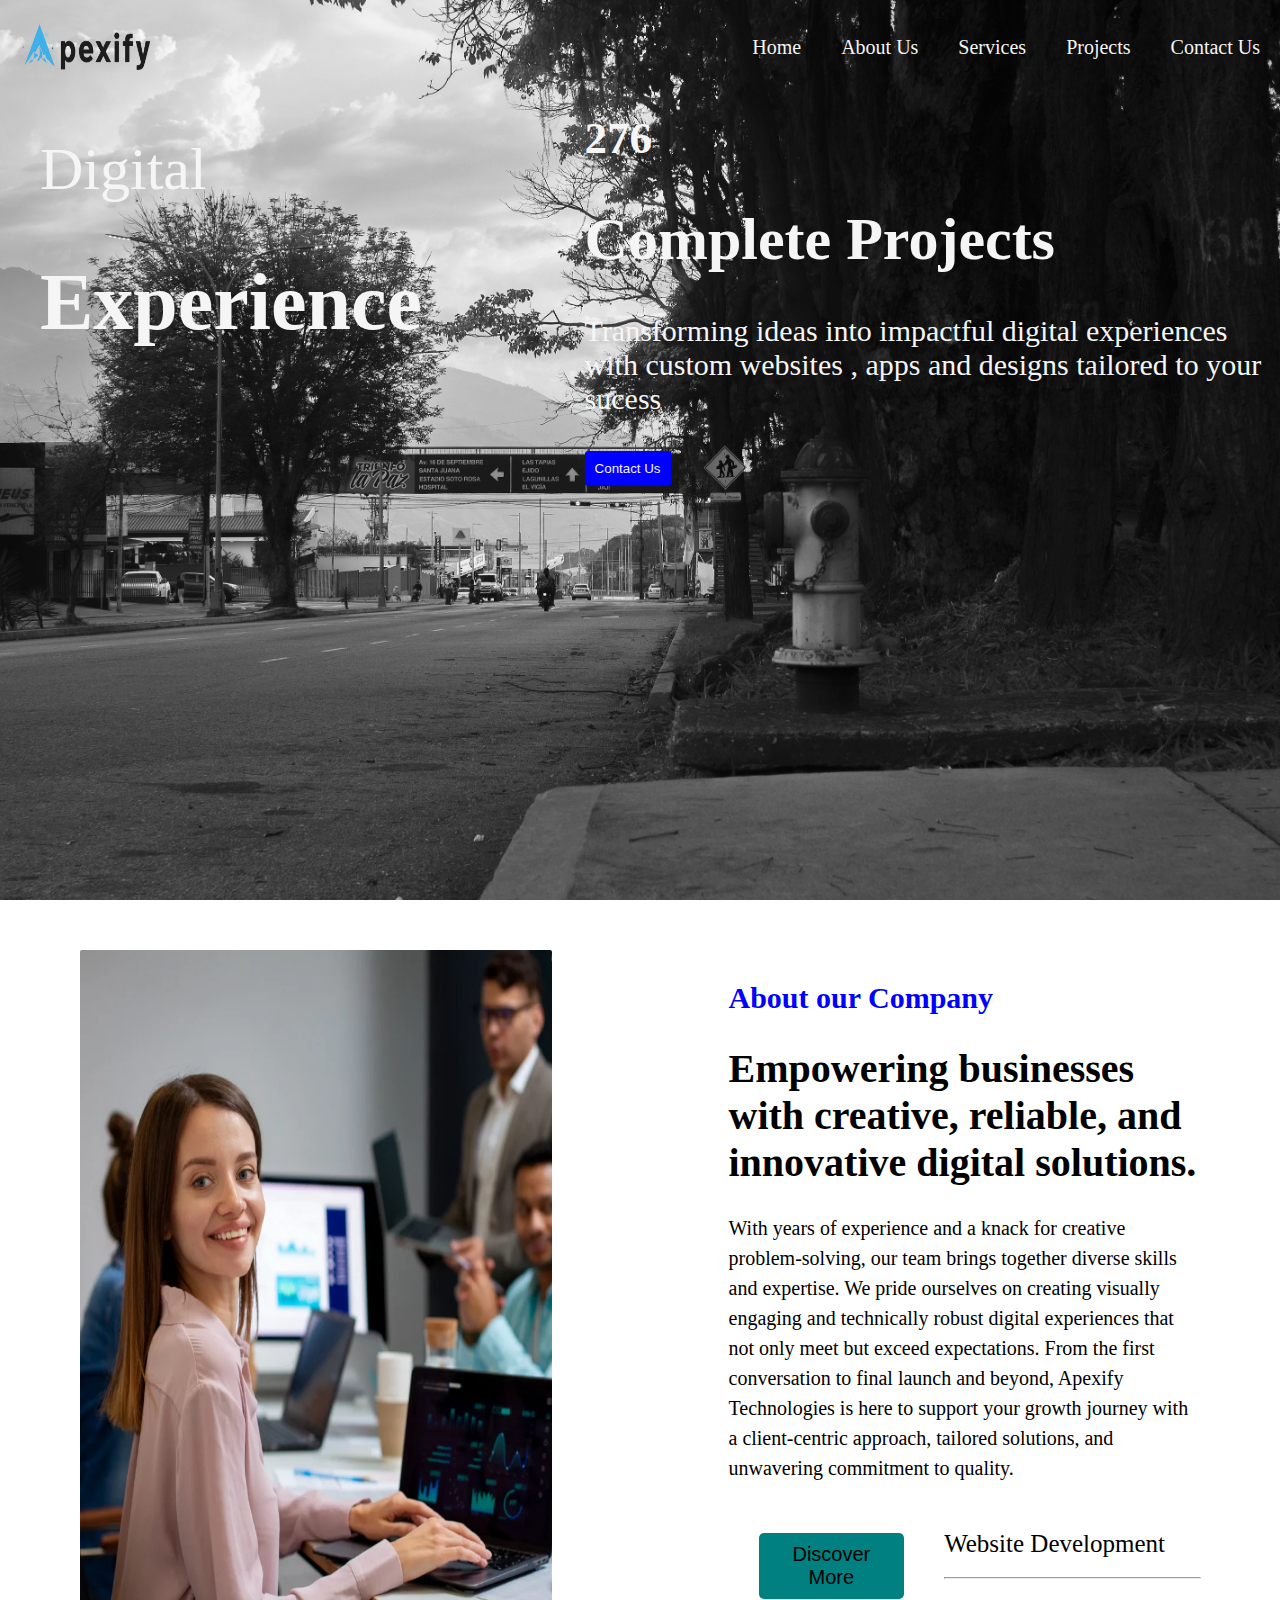
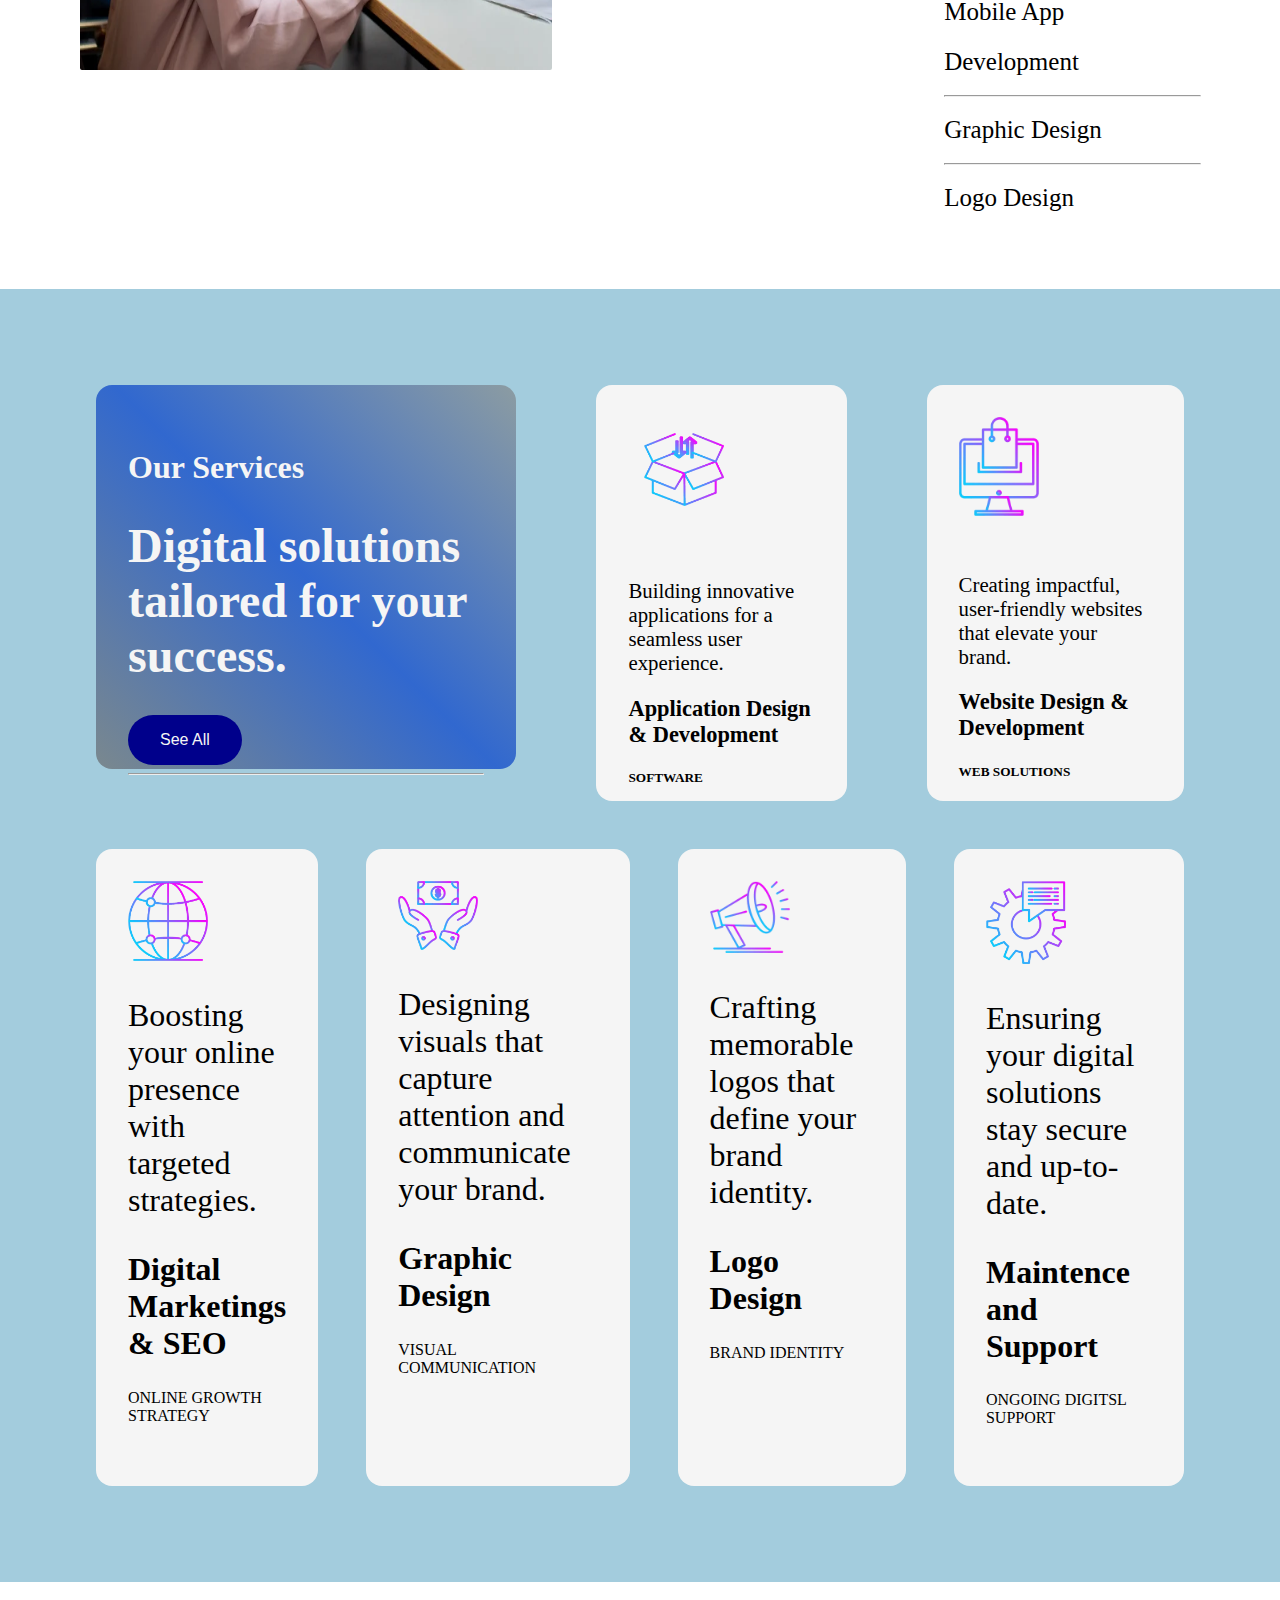
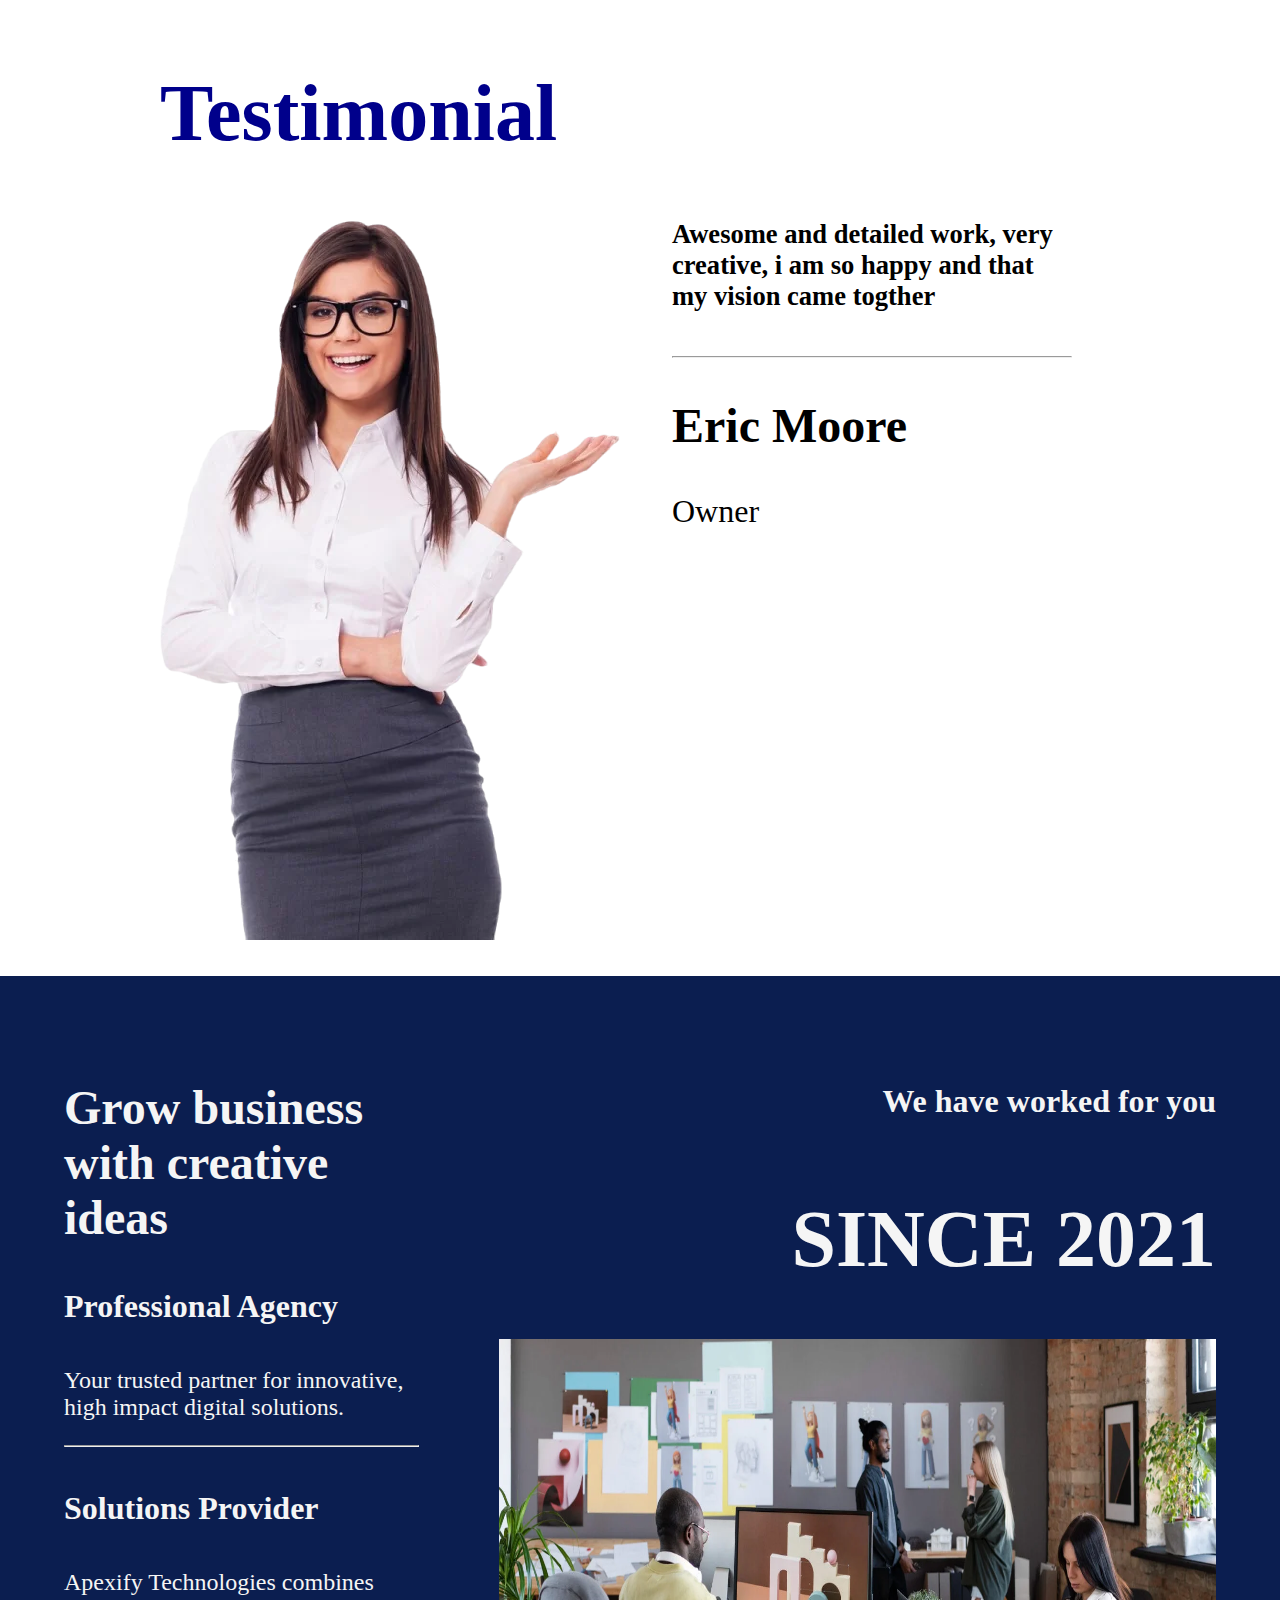
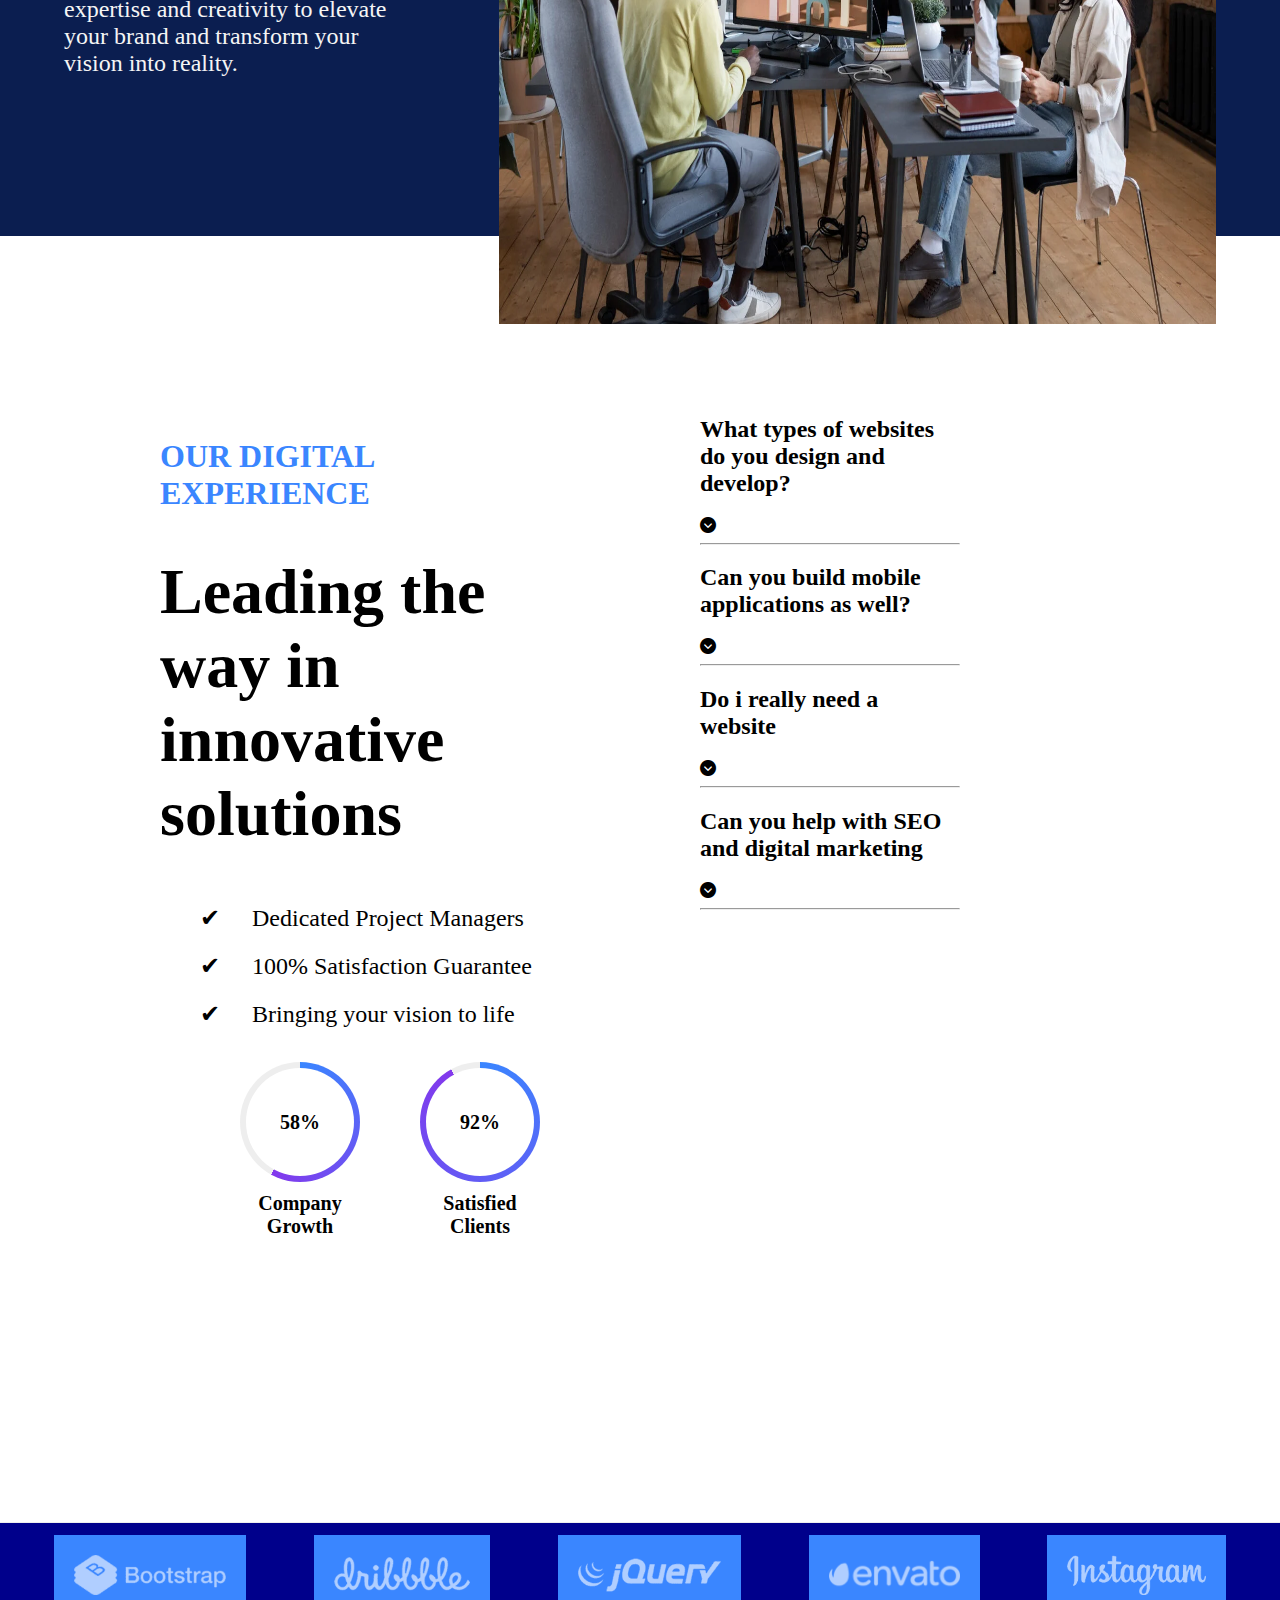
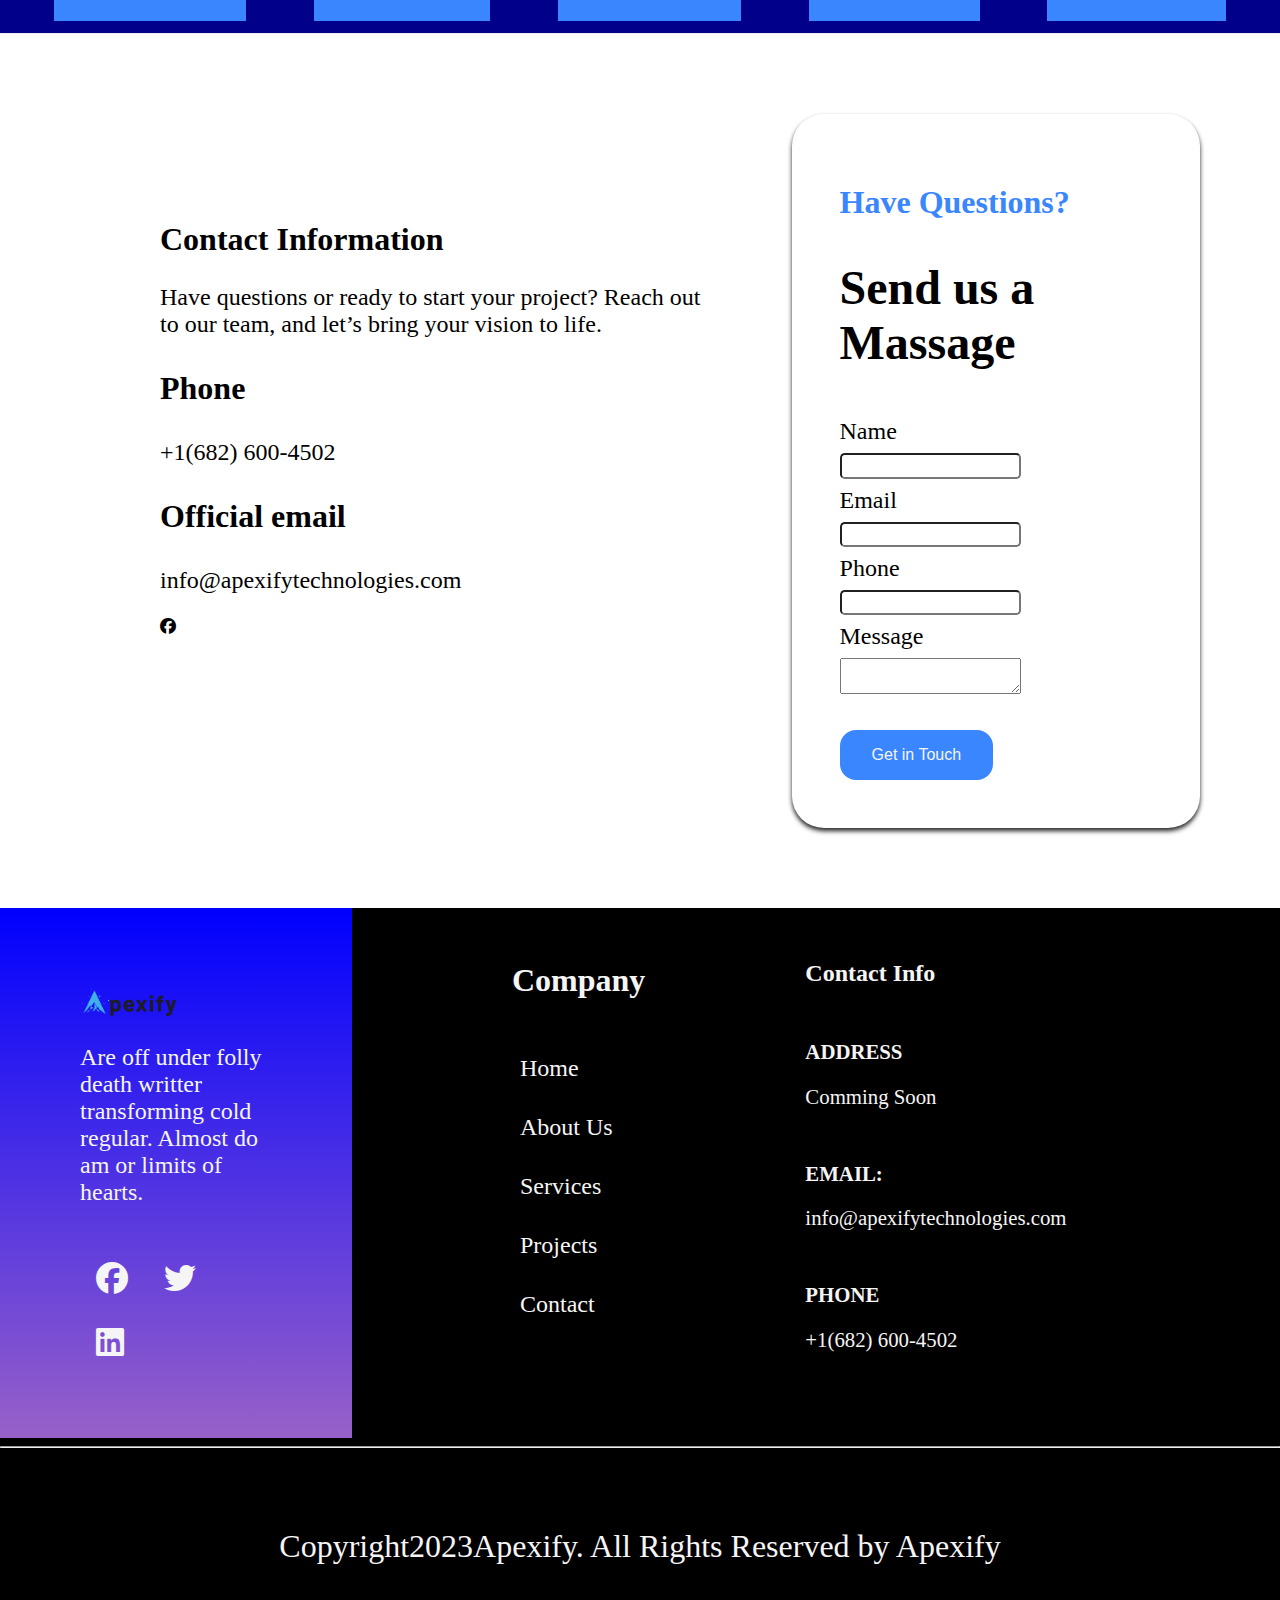
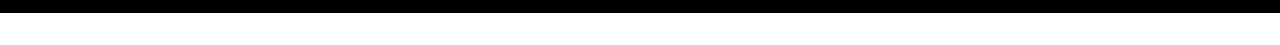
<file: ApexifyWebsite/index.html>
<!DOCTYPE html>
<html lang="en">

<head>
  <meta charset="UTF-8">
  <meta name="viewport" content="width=device-width, initial-scale=1.0">
  <title>ApexifyWebssite</title>
  <link rel="stylesheet" href="/ApexifyWebsite/style.css">
  <link rel="stylesheet" href="https://cdnjs.cloudflare.com/ajax/libs/font-awesome/6.5.1/css/all.min.css" />

</head>

<body>
  <div class="container">
    <div class="heading">
      <div class="navbar">
        <a href=""> <img src="/ApexifyWebsite/Images/Logo.webp" alt=""></a>
        <nav>
          <ul id="list" class="hidden">
            <li> <a href="/ApexifyWebsite/index.html">Home</a></li>
            <li><a href="/ApexifyWebsite/About.html">About Us</a></li>
            <li><a href="/ApexifyWebsite/services.html">Services</a></li>
            <li><a href="/ApexifyWebsite/Projects.html">Projects</a></li>
            <li><a href="/ApexifyWebsite/Contact.html">Contact Us </a></li>
          </ul>
          <ul id="list2"  >
            <li> <a href="/ApexifyWebsite/index.html">Home</a></li>
            <li><a href="/ApexifyWebsite/About.html">About Us</a></li>
            <li><a href="/ApexifyWebsite/services.html">Services</a></li>
            <li><a href="/ApexifyWebsite/Projects.html">Projects</a></li>
            <li><a href="/ApexifyWebsite/Contact.html">Contact Us </a></li>
          </ul>
        </nav>
        <div class="menu">
          <button onclick="showbar()" id="btn"><i class="fa fa-bars"></i></button>
        </div>
      </div>
      <div class="main-section">

         <div class="hero-section">
          <h2>Digital </h2>
          <h1>Experience</h1>
        </div>
        <div class="hero-section-2">
          <h2>276</h2>
          <h1>Complete Projects</h1>
          <p class="">Transforming ideas into impactful digital experiences with custom websites , apps and designs
            tailored to your sucess</p>
          <a href=""> <button>Contact Us</button></a>
        </div>
      </div>
    </div>
    <div class="main-content">
      <div class="left">
        <img src="/ApexifyWebsite/Images/2149241219-1-e1730318539284.webp" alt="">

      </div>
      <div class="right">
        <h4>About our Company</h4>
        <h1>Empowering businesses with creative, reliable, and innovative digital solutions.</h1>
        <p class="">With years of experience and a knack for creative problem-solving, our team brings together diverse
          skills and expertise. We pride ourselves on creating visually engaging and technically robust digital
          experiences that not only meet but exceed expectations. From the first conversation to final launch and
          beyond, Apexify Technologies is here to support your growth journey with a client-centric approach, tailored
          solutions, and unwavering commitment to quality.</p>
        <div class="sub-heading">
          <a href="" class="btn">
            <button>Discover More</button>
          </a>
          <ul>
            <li><a href="">Website Development</a></li>
            <hr>
            <li><a href="">Mobile App Development</a></li>
            <hr>
            <li><a href="">Graphic Design</a></li>
            <hr>
            <li><a href="">Logo Design</a></li>
          </ul>
        </div>
      </div>
    </div>


    <div class="card-section">
      <div class="cards">
        <div class="card-1">
          <h3>Our Services</h3>
          <h1>Digital solutions tailored for your success.</h1>
          <button>See All</button>
          <hr>
        </div>
        <div class="card-2">
          <img src="/ApexifyWebsite/Images/5-1.png" alt="">
          <p class="">Building innovative applications for a seamless user experience.</p>
          <h2>Application Design & Development</h2>
          <h5>SOFTWARE</h5>
        </div>
        <div class="card-3">
          <img src="/ApexifyWebsite/Images/6-1.png" alt="">
          <p class="">Creating impactful, user-friendly websites that elevate your brand.</p>
          <h2>Website Design & Development</h2>
          <h5>WEB SOLUTIONS</h5>
        </div>

      </div>

      <div class="second-cards">
        <div class="card-4">
          <img src="/ApexifyWebsite/Images/7.png" alt="">
          <p class="">Boosting your online presence with targeted strategies.</p>
          <h2>Digital Marketings & SEO</h2>
          <h5>ONLINE GROWTH STRATEGY</h5>
        </div>
        <div class="card-5">
          <img src="/ApexifyWebsite/Images/8.png" alt="">
          <p class="">Designing visuals that capture attention and communicate your brand.</p>
          <h2>Graphic Design</h2>
          <h5>VISUAL COMMUNICATION</h5>
        </div>
        <div class="card-6">
          <img src="/ApexifyWebsite/Images/9.png" alt="">
          <p class="">Crafting memorable logos that define your brand identity.</p>
          <h2>Logo Design</h2>
          <h5>BRAND IDENTITY</h5>
        </div>
        <div class="card-7">
          <img src="/ApexifyWebsite/Images/10-1.png" alt="">
          <p class="">Ensuring your digital solutions stay secure and up-to-date.</p>
          <h2>Maintence and Support</h2>
          <h5>ONGOING DIGITSL SUPPORT</h5>
        </div>
      </div>

    </div>

    <div class="testimonial">
      <div class="content">
        <div class="img">
          <h1>Testimonial</h1>
          <img src="/ApexifyWebsite/Images/happy-businesswoman-posing-1.webp" alt="">
        </div>
        <div class="para">
          <h5>Awesome and detailed work, very creative, i am so happy and that my vision came togther</h5>
          <hr>
          <h2>Eric Moore</h2>
          <p>Owner</p>
        </div>
      </div>
    </div>


    <div class="meeting-section">
      <div class="left-side">
        <h2>Grow business with creative ideas</h2>
        <div class="">
          <h4>Professional Agency</h4>
          <p class="">Your trusted partner for innovative, high impact digital solutions.</p>
          <hr>
          <h4>Solutions Provider</h4>
          <p class="">Apexify Technologies combines expertise and creativity to elevate your brand and transform your
            vision into reality.</p>
        </div>
      </div>
      <div class="right-side">
        <h4>We have worked for you</h4>
        <h1>SINCE 2021</h1>
        <img src="/ApexifyWebsite/Images/Meeting.webp" alt="">
      </div>
    </div>

    <div class="learning">
      <div class="left-section">
        <h4>OUR DIGITAL EXPERIENCE</h4>
        <h1>Leading the way in innovative solutions</h1>
        <ul>
          <li><span>✔</span>Dedicated Project Managers</li>
          <li><span>✔</span>100% Satisfaction Guarantee</li>
          <li><span>✔</span>Bringing your vision to life</li>
        </ul>
        <div class="circle-container">
          <div class="circle">
            <div class="progress" style="--percentage: 58;">
              <span>58%</span>
            </div>
            <p>Company Growth</p>
          </div>

          <div class="circle">
            <div class="progress" style="--percentage: 92;">
              <span>92%</span>
            </div>
            <p>Satisfied Clients</p>
          </div>
        </div>

      </div>
      <div class="right-section">
        <div class="list">
          <h2>What types of websites do you design and develop?</h2>
          <i id="btn" class="fa fa-circle-chevron-down"></i>
          <br>
          <hr>
          <p class="first">We create a variety of websites, from corporate and e-commerce sites to personal and
            portfolio websites, tailored to meet your specific goals and audience needs.</p>
          <h2>Can you build mobile applications as well?</h2>
          <i id="btn2" class="fa fa-circle-chevron-down"></i>
          <br>
          <hr>
          <p class="second">Yes, we specialize in both web and mobile application development, delivering seamless
            experiences across devices with user-focused design and functionality.</p>
          <h2>Do i really need a website</h2>
          <i id="btn3" class="fa fa-circle-chevron-down"></i>
          <br>
          <hr>
          <p class="third">Absolutely! In today’s digital landscape, a website is essential for building credibility,
            reaching a wider audience, and providing customers with easy access to your products or services. A
            well-designed website acts as a central hub for your online presence, helping you stand out from competitors
            and build trust with potential clients. Whether you’re a small business, a professional, or a larger
            enterprise, a website is a powerful tool for growth and engagement.</p>
          <h2>Can you help with SEO and digital marketing</h2>
          <i id="btn4" class="fa fa-circle-chevron-down"></i>
          <br>
          <hr>
          <p class="forth">Yes, we provide SEO and digital marketing services to help your website rank higher and reach
            a wider audience, driving growth for your business.</p>
        </div>
      </div>
    </div>

    <div class="video-section">
      <video width="100%" height="100vh" src="https://www.pexels.com/download/video/33410351/" autoplay></video>

      <div class="slider">
        <div class="slide-track" style="--duration:12s">
          <div class="slide-group">
            <span><img src="/ApexifyWebsite/Images/3.png" alt=""></span>
            <span><img src="/ApexifyWebsite/Images/4 (1).png" alt=""></span>
            <span><img src="/ApexifyWebsite/Images/5-1 (1).png" alt=""></span>
            <span><img src="/ApexifyWebsite/Images/1-1.png" alt=""></span>
            <span><img src="/ApexifyWebsite/Images/2 (1).png" alt=""></span>
          </div>

          <div class="slide-group" aria-hidden="true">
            <span><img src="/ApexifyWebsite/Images/3.png" alt=""></span>
            <span><img src="/ApexifyWebsite/Images/4 (1).png" alt=""></span>
            <span><img src="/ApexifyWebsite/Images/5-1 (1).png" alt=""></span>
            <span><img src="/ApexifyWebsite/Images/1-1.png" alt=""></span>
            <span><img src="/ApexifyWebsite/Images/2 (1).png" alt=""></span>
          </div>

        </div>
      </div>

    </div>

    <div class="contact-section">
      <div class="left-contact">
        <h2>Contact Information</h2>
        <p>Have questions or ready to start your project?
          Reach out to our team, and let’s bring your vision to life.</p>
        <div class="phone">
          <h3>Phone</h3>
          <p>+1(682) 600-4502</p>
          <h3>Official email</h3>
          <p>info@apexifytechnologies.com</p>
        </div>
        <i class="fa-brands fa-facebook"></i>
      </div>
      <div class="right-contact">
        <form action="">
          <h1>Have Questions?</h1>
          <h2>Send us a Massage</h2>
          <label for="">Name</label>
          <input type="text">
          <label for="">Email</label>
          <input type="text">
          <label for="">Phone</label>
          <input type="text">
          <label for="">Message</label>
          <textarea name="" id=""></textarea>
          <input type="submit" value="Get in Touch" id="button">
        </form>
      </div>
    </div>

    <footer>
      <div class="footer">
        <div class="left-footer">
          <img src="/ApexifyWebsite/Images/Logo.webp" alt="">
          <p>Are off under folly death writter transforming cold regular. Almost do am or limits of hearts.</p>
          <i class="fa-brands fa-facebook"></i>
          <i class="fa-brands fa-twitter"></i>
          <i class="fa-brands fa-linkedin"></i>
        </div>
        <div class="right-footer">
          <div class="company">
            <h1>Company</h1>
            <ul>
              <li><a href="/ApexifyWebsite/index.html">Home</a></li>
              <li><a href="/ApexifyWebsite/About.html">About Us</a></li>
              <li><a href="/ApexifyWebsite/services.html">Services</a></li>
              <li><a href="/ApexifyWebsite/Projects.html">Projects</a></li>
              <li><a href="/ApexifyWebsite/Contact.html">Contact</a></li>
            </ul>
          </div>
          <div class="contact">
            <h2>Contact Info</h2>
            <h3>ADDRESS</h3>
            <p>Comming Soon</p>
            <h3>EMAIL:</h3>
            <p>info@apexifytechnologies.com</p>
            <h3>PHONE</h3>
            <p>+1(682) 600-4502</p>
          </div>
        </div>
      </div>
      <hr>
      <p id="para">Copyright2023Apexify. All Rights Reserved by  Apexify</p>
    </footer>
  </div>
</body>
<script src="/ApexifyWebsite/index.js">

</script>

</html>
</file>
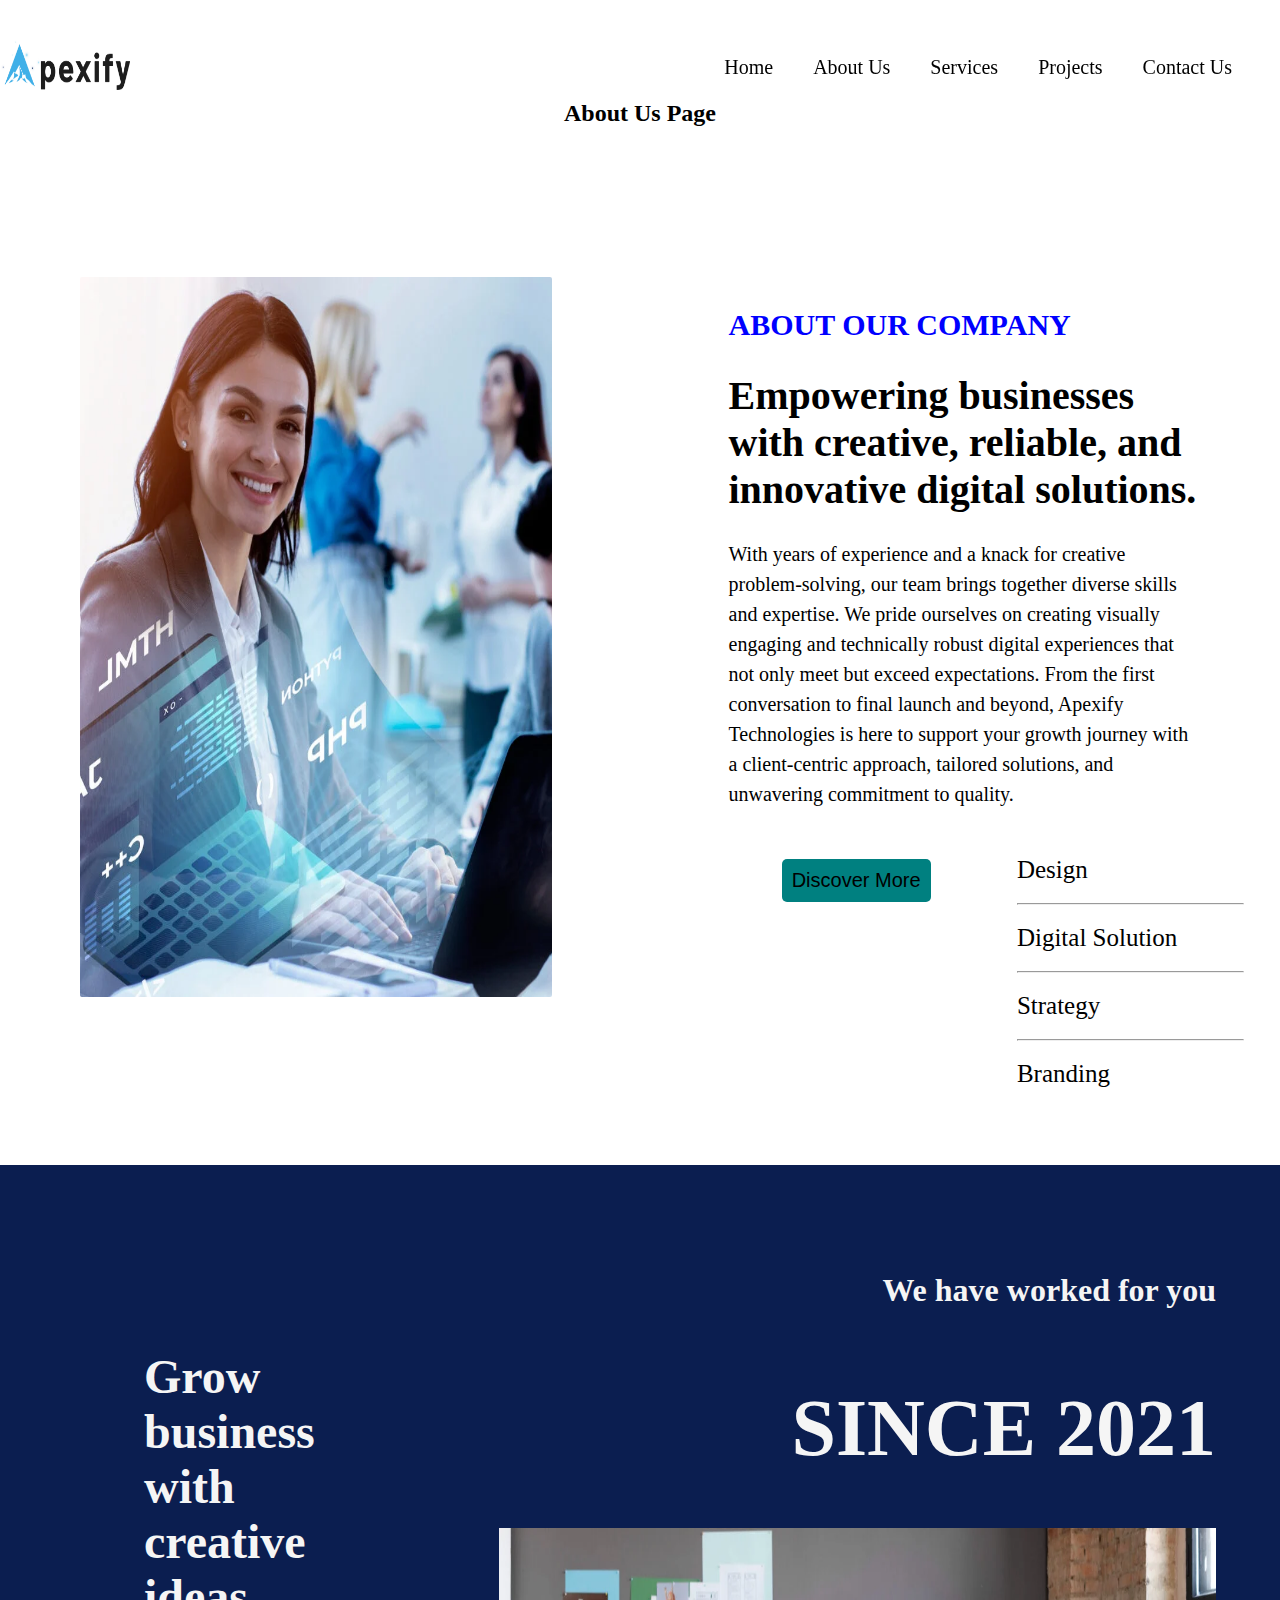
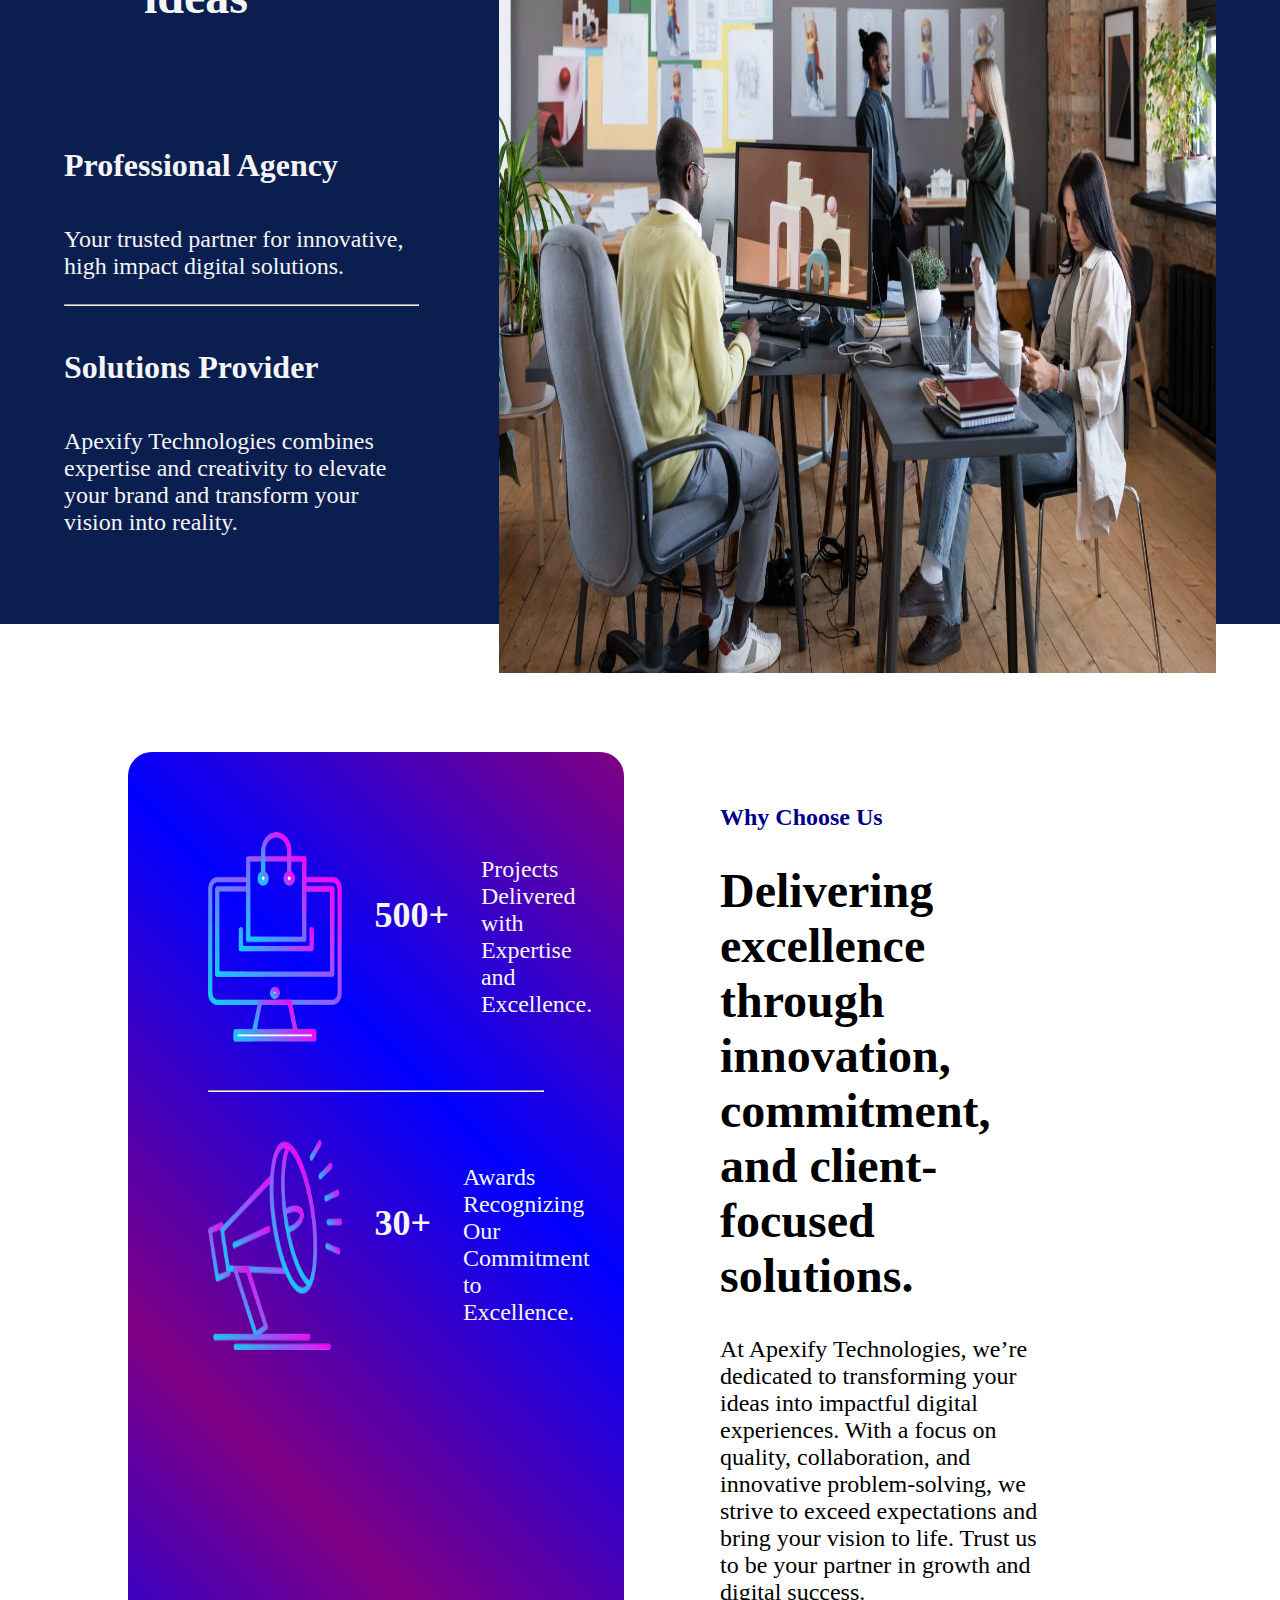
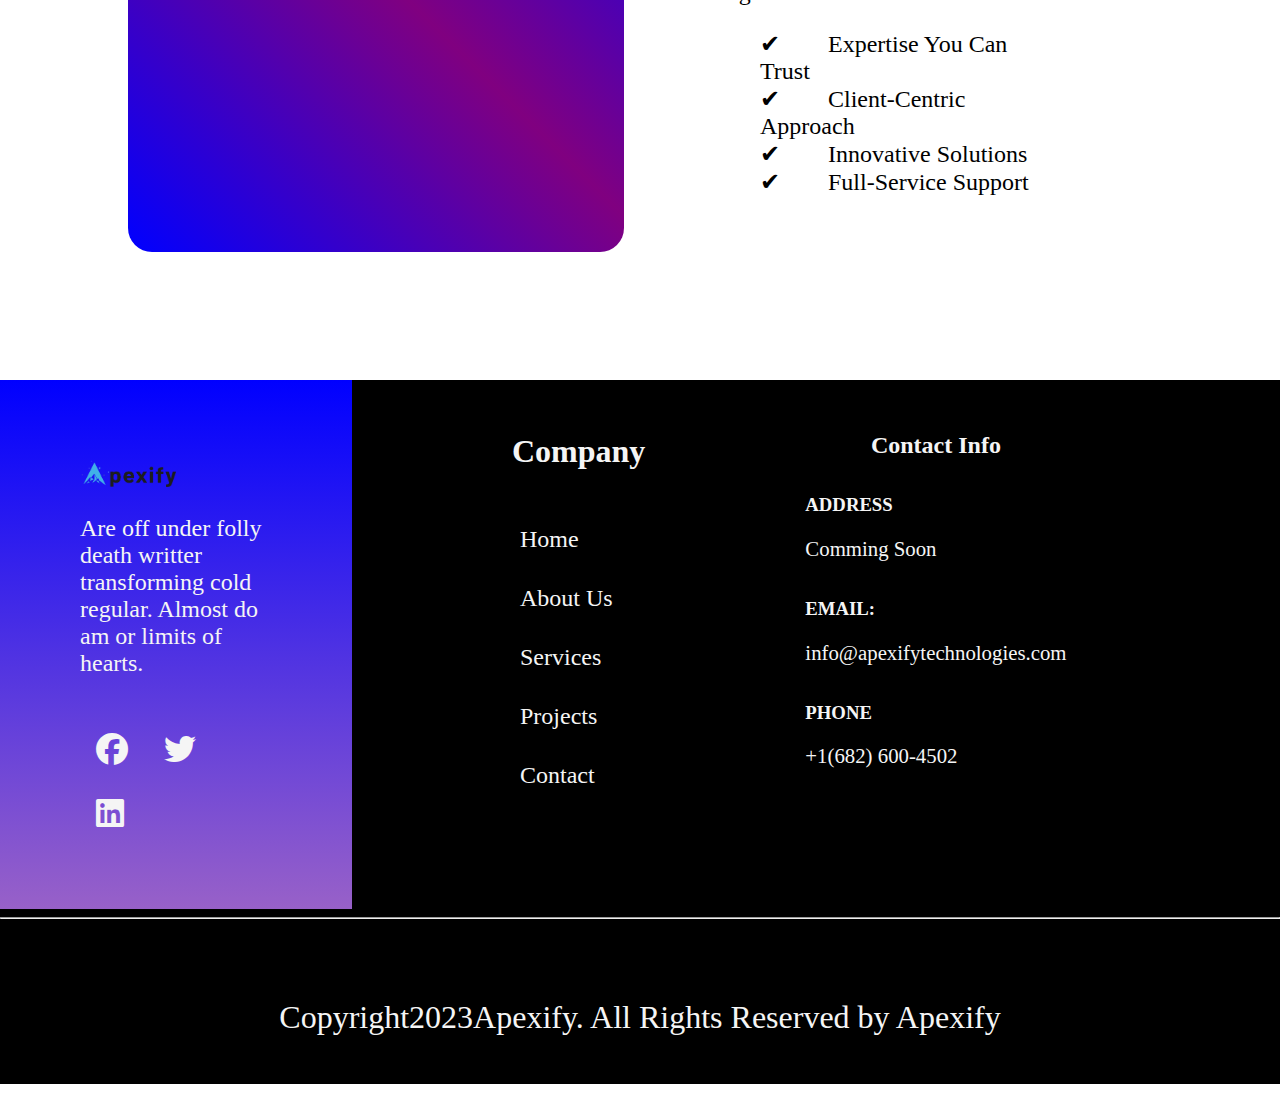
<file: ApexifyWebsite/About.html>
<!DOCTYPE html>
<html lang="en">
<head>
    <meta charset="UTF-8">
    <meta name="viewport" content="width=device-width, initial-scale=1.0">
    <title>About Us Page</title>
    <link rel="stylesheet" href="/ApexifyWebsite/about.css">
    <script src="/ApexifyWebsite/index.js"></script>
    
  <link rel="stylesheet" href="https://cdnjs.cloudflare.com/ajax/libs/font-awesome/6.5.1/css/all.min.css" />
</head>
<body>
    <div class="container">
        <div class="navbar">
        <a href=""> <img src="/ApexifyWebsite/Images/Logo.webp" alt=""></a>
        <nav>
          <ul id="list" class="hidden">
            <li> <a href="/ApexifyWebsite/index.html">Home</a></li>
            <li><a href="/ApexifyWebsite/About.html">About Us</a></li>
            <li><a href="/ApexifyWebsite/services.html">Services</a></li>
            <li><a href="/ApexifyWebsite/Projects.html">Projects</a></li>
            <li><a href="/ApexifyWebsite/Contact.html">Contact Us </a></li>
          </ul>
          <ul id="list2"  >
            <li> <a href="/ApexifyWebsite/index.html">Home</a></li>
            <li><a href="/ApexifyWebsite/About.html">About Us</a></li>
            <li><a href="/ApexifyWebsite/services.html">Services</a></li>
            <li><a href="/ApexifyWebsite/Projects.html">Projects</a></li>
            <li><a href="/ApexifyWebsite/Contact.html">Contact Us </a></li>
          </ul>
        </nav>
        
        <div class="menu">
          <button onclick="showbar()" id="btn"><i class="fa fa-bars"></i></button>
        </div>
      </div>
        <h2>About Us Page</h2>
<div class="main-content">
      <div class="left">
        <img src="/ApexifyWebsite/Images/About.webp" alt="">

      </div>
      <div class="right">
        <h4>ABOUT OUR COMPANY</h4>
        <h1>Empowering businesses with creative, reliable, and innovative digital solutions.</h1>
        <p class="">With years of experience and a knack for creative problem-solving, our team brings together diverse skills and expertise. We pride ourselves on creating visually engaging and technically robust digital experiences that not only meet but exceed expectations. From the first conversation to final launch and beyond, Apexify Technologies is here to support your growth journey with a client-centric approach, tailored solutions, and unwavering commitment to quality.</p>
        <div class="sub-heading">
          <a href="" class="btn">
            <button>Discover More</button>
          </a>
          <ul>
            <li><a href="">Design</a></li>
            <hr>
            <li><a href="">Digital Solution</a></li>
            <hr>
            <li><a href="">Strategy</a></li>
            <hr>
            <li><a href="">Branding</a></li>
          </ul>
        </div>
      </div>
    </div>
    <div class="meeting-section">
      <div class="left-side">
        <h2>Grow business with creative ideas</h2>
        <div class="">
          <h4>Professional Agency</h4>
          <p class="">Your trusted partner for innovative, high impact digital solutions.</p>
          <hr>
          <h4>Solutions Provider</h4>
          <p class="">Apexify Technologies combines expertise and creativity to elevate your brand and transform your
            vision into reality.</p>
        </div>
      </div>
      <div class="right-side">
        <h4>We have worked for you</h4>
        <h1>SINCE 2021</h1>
        <img src="/ApexifyWebsite/Images/Meeting.webp" alt="">
      </div>
    </div>

    <div class="why">
        <div class="left-section">
          <div class="img">
              <img src="/ApexifyWebsite/Images/6-1.png" alt="">
                <h2>500+</h2>
                <p>Projects Delivered with Expertise and Excellence.</p>
            </div>
            <hr>
            <div class="img2">
                <img src="/ApexifyWebsite/Images/9.png" alt="">
                <h2>30+</h2>
                <p>Awards Recognizing Our Commitment to Excellence.</p>
            </div>
        </div>
        <div class="right-section">
            <h2>Why Choose Us</h2>
            <h1>Delivering excellence through innovation, commitment, and client-focused solutions.</h1>
            <p>At Apexify Technologies, we’re dedicated to transforming your ideas into impactful digital experiences. With a focus on quality, collaboration, and innovative problem-solving, we strive to exceed expectations and bring your vision to life. Trust us to be your partner in growth and digital success.</p>
            <ul>
                <li><span>✔</span>Expertise You Can Trust</li>
                <li><span>✔</span>Client-Centric Approach</li>
                <li><span>✔</span>Innovative Solutions</li>
                <li><span>✔</span>Full-Service Support</li>
            </ul>
        </div>
    </div>

     <footer>
      <div class="footer">
        <div class="left-footer">
          <img src="/ApexifyWebsite/Images/Logo.webp" alt="">
          <p>Are off under folly death writter transforming cold regular. Almost do am or limits of hearts.</p>
          <i class="fa-brands fa-facebook"></i>
          <i class="fa-brands fa-twitter"></i>
          <i class="fa-brands fa-linkedin"></i>
        </div>
        <div class="right-footer">
          <div class="company">
            <h1>Company</h1>
            <ul>
              <li><a href="/ApexifyWebsite/index.html">Home</a></li>
              <li><a href="/ApexifyWebsite/About.html">About Us</a></li>
              <li><a href="/ApexifyWebsite/services.html">Services</a></li>
              <li><a href="/ApexifyWebsite/Projects.html">Projects</a></li>
              <li><a href="/ApexifyWebsite/Contact.html">Contact</a></li>
            </ul>
          </div>
          <div class="contact">
            <h2>Contact Info</h2>
            <h3>ADDRESS</h3>
            <p>Comming Soon</p>
            <h3>EMAIL:</h3>
            <p>info@apexifytechnologies.com</p>
            <h3>PHONE</h3>
            <p>+1(682) 600-4502</p>
          </div>
        </div>
      </div>
      <hr>
      <p id="para">Copyright2023Apexify. All Rights Reserved by  Apexify</p>
    </footer>
    </div>
</body>
</html>
</file>
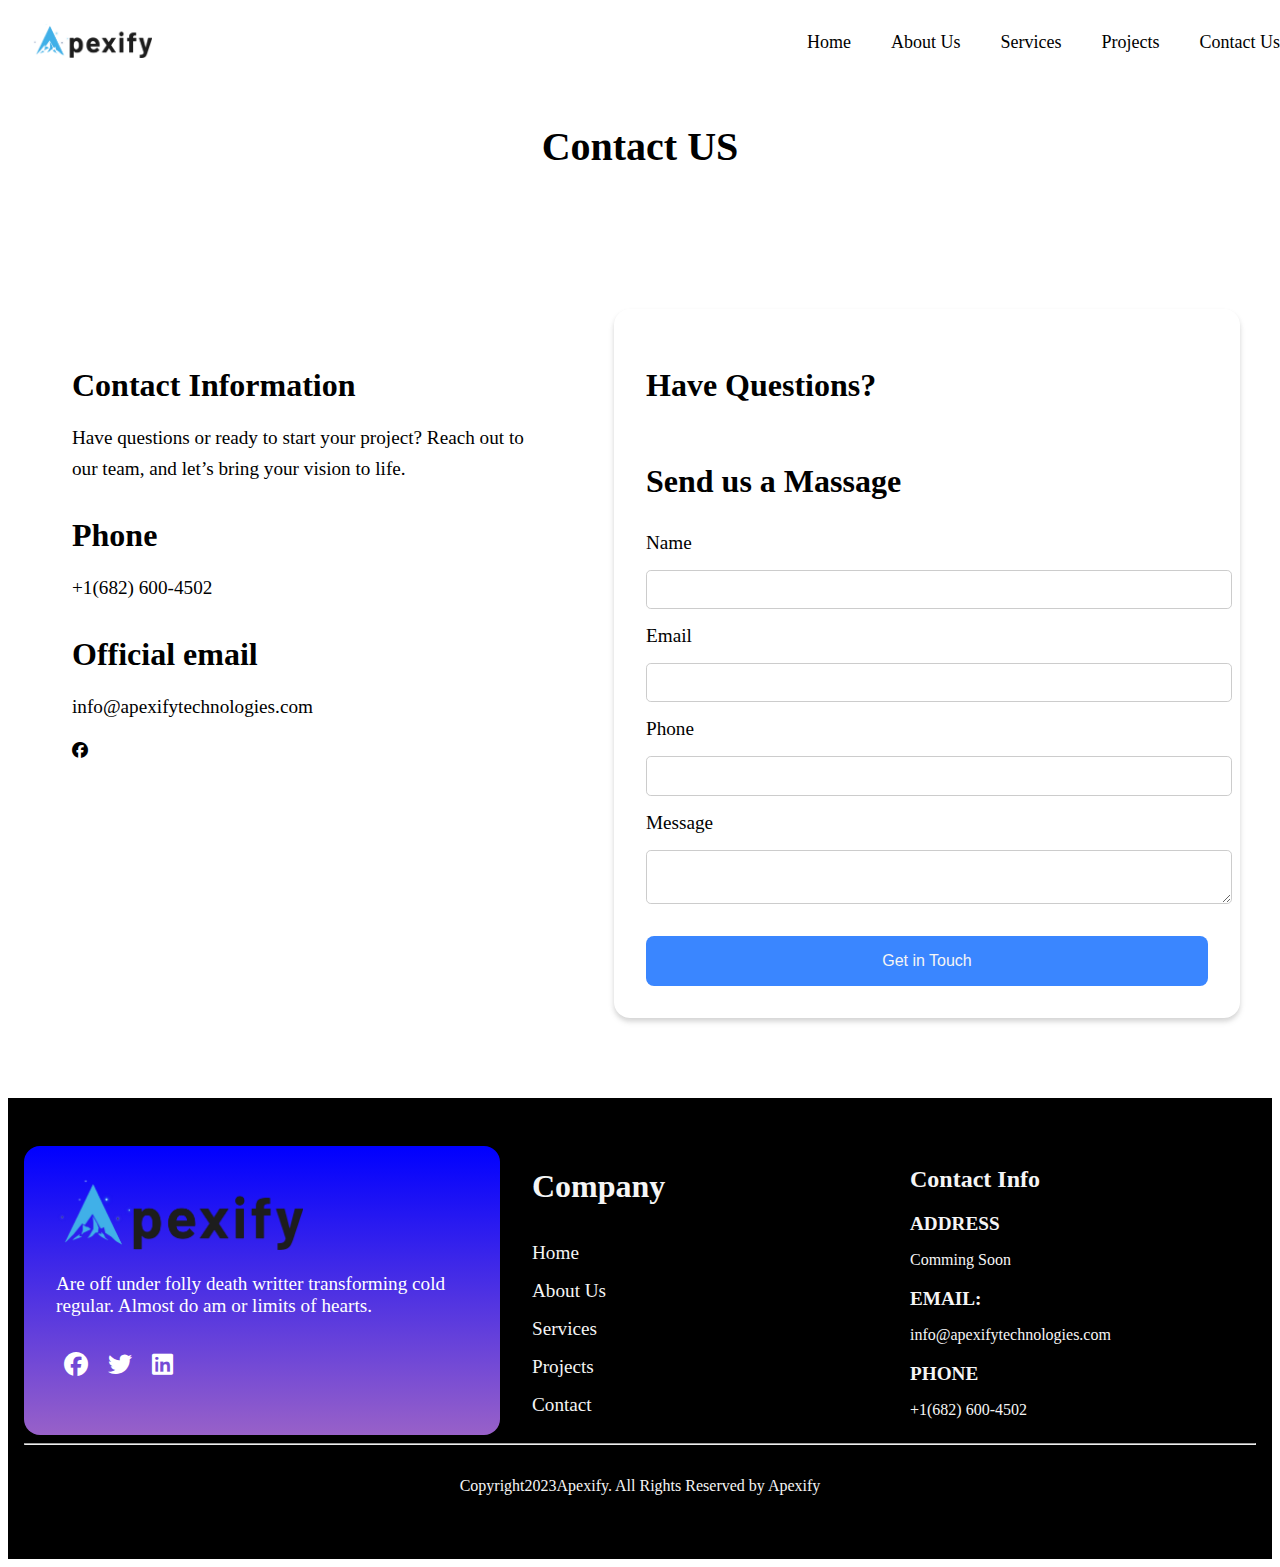
<file: ApexifyWebsite/Contact.html>
<!DOCTYPE html>
<html lang="en">
<head>
    <meta charset="UTF-8">
    <meta name="viewport" content="width=device-width, initial-scale=1.0">
    <link rel="stylesheet" href="/ApexifyWebsite/Contact.css">
    <title>Contact</title>
    
  <link rel="stylesheet" href="https://cdnjs.cloudflare.com/ajax/libs/font-awesome/6.5.1/css/all.min.css" />

</head>
<body>
    <div class="navbar">
        <a href=""> <img src="/ApexifyWebsite/Images/Logo.webp" alt=""></a>
        <nav>
          
          <ul id="list" class="hidden">
            <li> <a href="/ApexifyWebsite/index.html">Home</a></li>
            <li><a href="/ApexifyWebsite/About.html">About Us</a></li>
            <li><a href="/ApexifyWebsite/services.html">Services</a></li>
            <li><a href="/ApexifyWebsite/Projects.html">Projects</a></li>
            <li><a href="/ApexifyWebsite/Contact.html">Contact Us </a></li>
          </ul>
          <ul id="list2"  >
            <li> <a href="/ApexifyWebsite/index.html">Home</a></li>
            <li><a href="/ApexifyWebsite/About.html">About Us</a></li>
            <li><a href="/ApexifyWebsite/services.html">Services</a></li>
            <li><a href="/ApexifyWebsite/Projects.html">Projects</a></li>
            <li><a href="/ApexifyWebsite/Contact.html">Contact Us </a></li>
          </ul>
        </nav>

        <div class="menu">
          <button onclick="showbar()" id="btn"><i class="fa fa-bars"></i></button>
        </div>
      </div>
  <div class="container">
    <h1>Contact US</h1>
     <div class="contact-section">
      <div class="left-contact">
        <h2>Contact Information</h2>
        <p>Have questions or ready to start your project?
          Reach out to our team, and let’s bring your vision to life.</p>
        <div class="phone">
          <h3>Phone</h3>
          <p>+1(682) 600-4502</p>
          <h3>Official email</h3>
          <p>info@apexifytechnologies.com</p>
        </div>
        <i class="fa-brands fa-facebook"></i>
      </div>
      <div class="right-contact">
        <form action="">
          <h2>Have Questions?</h2>
          <h2>Send us a Massage</h2>
          <label for="">Name</label>
          <input type="text">
          <label for="">Email</label>
          <input type="text">
          <label for="">Phone</label>
          <input type="text">
          <label for="">Message</label>
          <textarea name="" id=""></textarea>
          <input type="submit" value="Get in Touch" id="button">
        </form>
      </div>
    </div>
  </div>
      <footer>
      <div class="footer">
        <div class="left-footer">
          <img src="/ApexifyWebsite/Images/Logo.webp" alt="">
          <p>Are off under folly death writter transforming cold regular. Almost do am or limits of hearts.</p>
          <i class="fa-brands fa-facebook"></i>
          <i class="fa-brands fa-twitter"></i>
          <i class="fa-brands fa-linkedin"></i>
        </div>
        <div class="right-footer">
          <div class="company">
            <h1>Company</h1>
            <ul>
              <li><a href="/ApexifyWebsite/index.html">Home</a></li>
              <li><a href="/ApexifyWebsite/About.html">About Us</a></li>
              <li><a href="/ApexifyWebsite/services.html">Services</a></li>
              <li><a href="/ApexifyWebsite/Projects.html">Projects</a></li>
              <li><a href="/ApexifyWebsite/">Contact</a></li>
            </ul>
          </div>
          <div class="contact">
            <h2>Contact Info</h2>
            <h3>ADDRESS</h3>
            <p>Comming Soon</p>
            <h3>EMAIL:</h3>
            <p>info@apexifytechnologies.com</p>
            <h3>PHONE</h3>
            <p>+1(682) 600-4502</p>
          </div>
        </div>
      </div>
      <hr>
      <p id="para">Copyright2023Apexify. All Rights Reserved by  Apexify</p>
    </footer>
    <script src="/ApexifyWebsite/index.js"> </script>
</body>
</html>
</file>
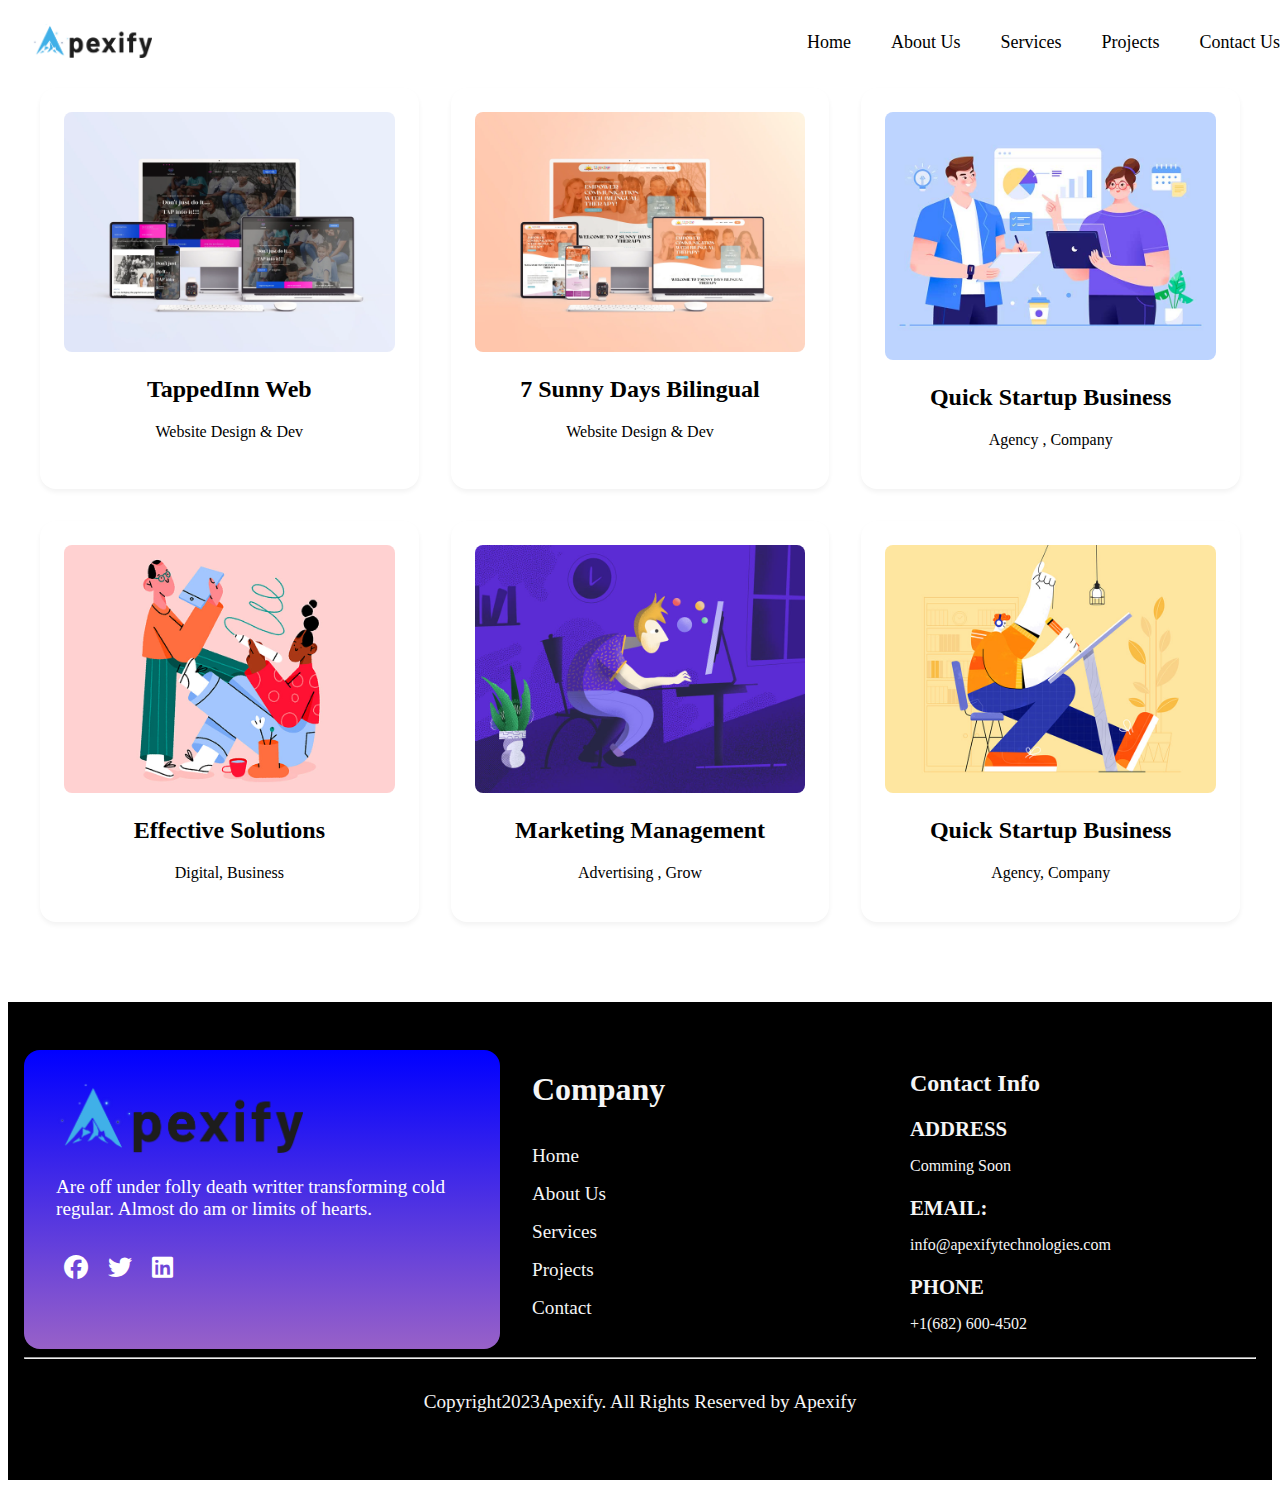
<file: ApexifyWebsite/Projects.html>
<!DOCTYPE html>
<html lang="en">
<head>
    <meta charset="UTF-8">
    <meta name="viewport" content="width=device-width, initial-scale=1.0">
    <title>Projeccts</title>
    <link rel="stylesheet" href="/ApexifyWebsite/Projects.css">
    
  <link rel="stylesheet" href="https://cdnjs.cloudflare.com/ajax/libs/font-awesome/6.5.1/css/all.min.css" />
</head>
<body>
    <div class="navbar">
        <a href=""> <img src="/ApexifyWebsite/Images/Logo.webp" alt=""></a>
        <nav>
          
          <ul id="list" class="hidden">
            <li> <a href="/ApexifyWebsite/index.html">Home</a></li>
            <li><a href="/ApexifyWebsite/About.html">About Us</a></li>
            <li><a href="/ApexifyWebsite/services.html">Services</a></li>
            <li><a href="/ApexifyWebsite/Projects.html">Projects</a></li>
            <li><a href="/ApexifyWebsite/Contact.html">Contact Us </a></li>
          </ul>
          <ul id="list2"  >
            <li> <a href="/ApexifyWebsite/index.html">Home</a></li>
            <li><a href="/ApexifyWebsite/About.html">About Us</a></li>
            <li><a href="/ApexifyWebsite/services.html">Services</a></li>
            <li><a href="/ApexifyWebsite/Projects.html">Projects</a></li>
            <li><a href="/ApexifyWebsite/Contact.html">Contact Us </a></li>
          </ul>
        </nav>
        <div class="menu">
          <button onclick="showbar()" id="btn"><i class="fa fa-bars"></i></button>
        </div>
      </div>
      
      <div class="cards">
        <div class="card-1">
          <div class="img">
            <img src="/ApexifyWebsite/Images/1stweb.webp" alt="">
          </div>
          <h2>TappedInn Web</h2>
          <p>Website Design & Dev</p>
        </div>
        <div class="card-2">
          <div class="img">
            <img src="/ApexifyWebsite/Images/2ndweb.webp" alt="">
          </div>
          <h2>7 Sunny Days Bilingual</h2>
          <p>Website Design & Dev</p>
        </div>
        <div class="card-3">
          <div class="img">
            <img src="/ApexifyWebsite/Images/3rdweb.jpg" alt="">
          </div>
          <h2>Quick Startup Business</h2>
          <p>Agency , Company</p>
        </div>
        <div class="card-4">
          <div class="img">
            <img src="/ApexifyWebsite/Images/4thweb.jpg" alt="">
          </div>
          <h2>Effective Solutions</h2>
          <p>Digital, Business</p>
        </div>
        <div class="card-5">
          <div class="img">
            <img src="/ApexifyWebsite/Images/5thweb.jpg" alt="">
          </div>
          <h2>Marketing Management</h2>
          <p>Advertising , Grow</p>
        </div>
        <div class="card-6">
          <div class="img">
            <img src="/ApexifyWebsite/Images/6thweb.jpg" alt="">
          </div>
          <h2>Quick Startup Business</h2>
          <p>Agency, Company</p>
        </div>
      </div>

      <footer>
      <div class="footer">
        <div class="left-footer">
          <img src="/ApexifyWebsite/Images/Logo.webp" alt="">
          <p>Are off under folly death writter transforming cold regular. Almost do am or limits of hearts.</p>
          <i class="fa-brands fa-facebook"></i>
          <i class="fa-brands fa-twitter"></i>
          <i class="fa-brands fa-linkedin"></i>
        </div>
        <div class="right-footer">
          <div class="company">
            <h1>Company</h1>
            <ul>
              <li><a href="/ApexifyWebsite/index.html">Home</a></li>
              <li><a href="/ApexifyWebsite/About.html">About Us</a></li>
              <li><a href="/ApexifyWebsite/services.html">Services</a></li>
              <li><a href="/ApexifyWebsite/Projects.html">Projects</a></li>
              <li><a href="/ApexifyWebsite/Contact.html">Contact</a></li>
            </ul>
          </div>
          <div class="contact">
            <h2>Contact Info</h2>
            <h3>ADDRESS</h3>
            <p>Comming Soon</p>
            <h3>EMAIL:</h3>
            <p>info@apexifytechnologies.com</p>
            <h3>PHONE</h3>
            <p>+1(682) 600-4502</p>
          </div>
        </div>
      </div>
      <hr>
      <p id="para">Copyright2023Apexify. All Rights Reserved by  Apexify</p>
    </footer>
    <script src="/ApexifyWebsite/index.js"></script>
</body>
</html>
</file>
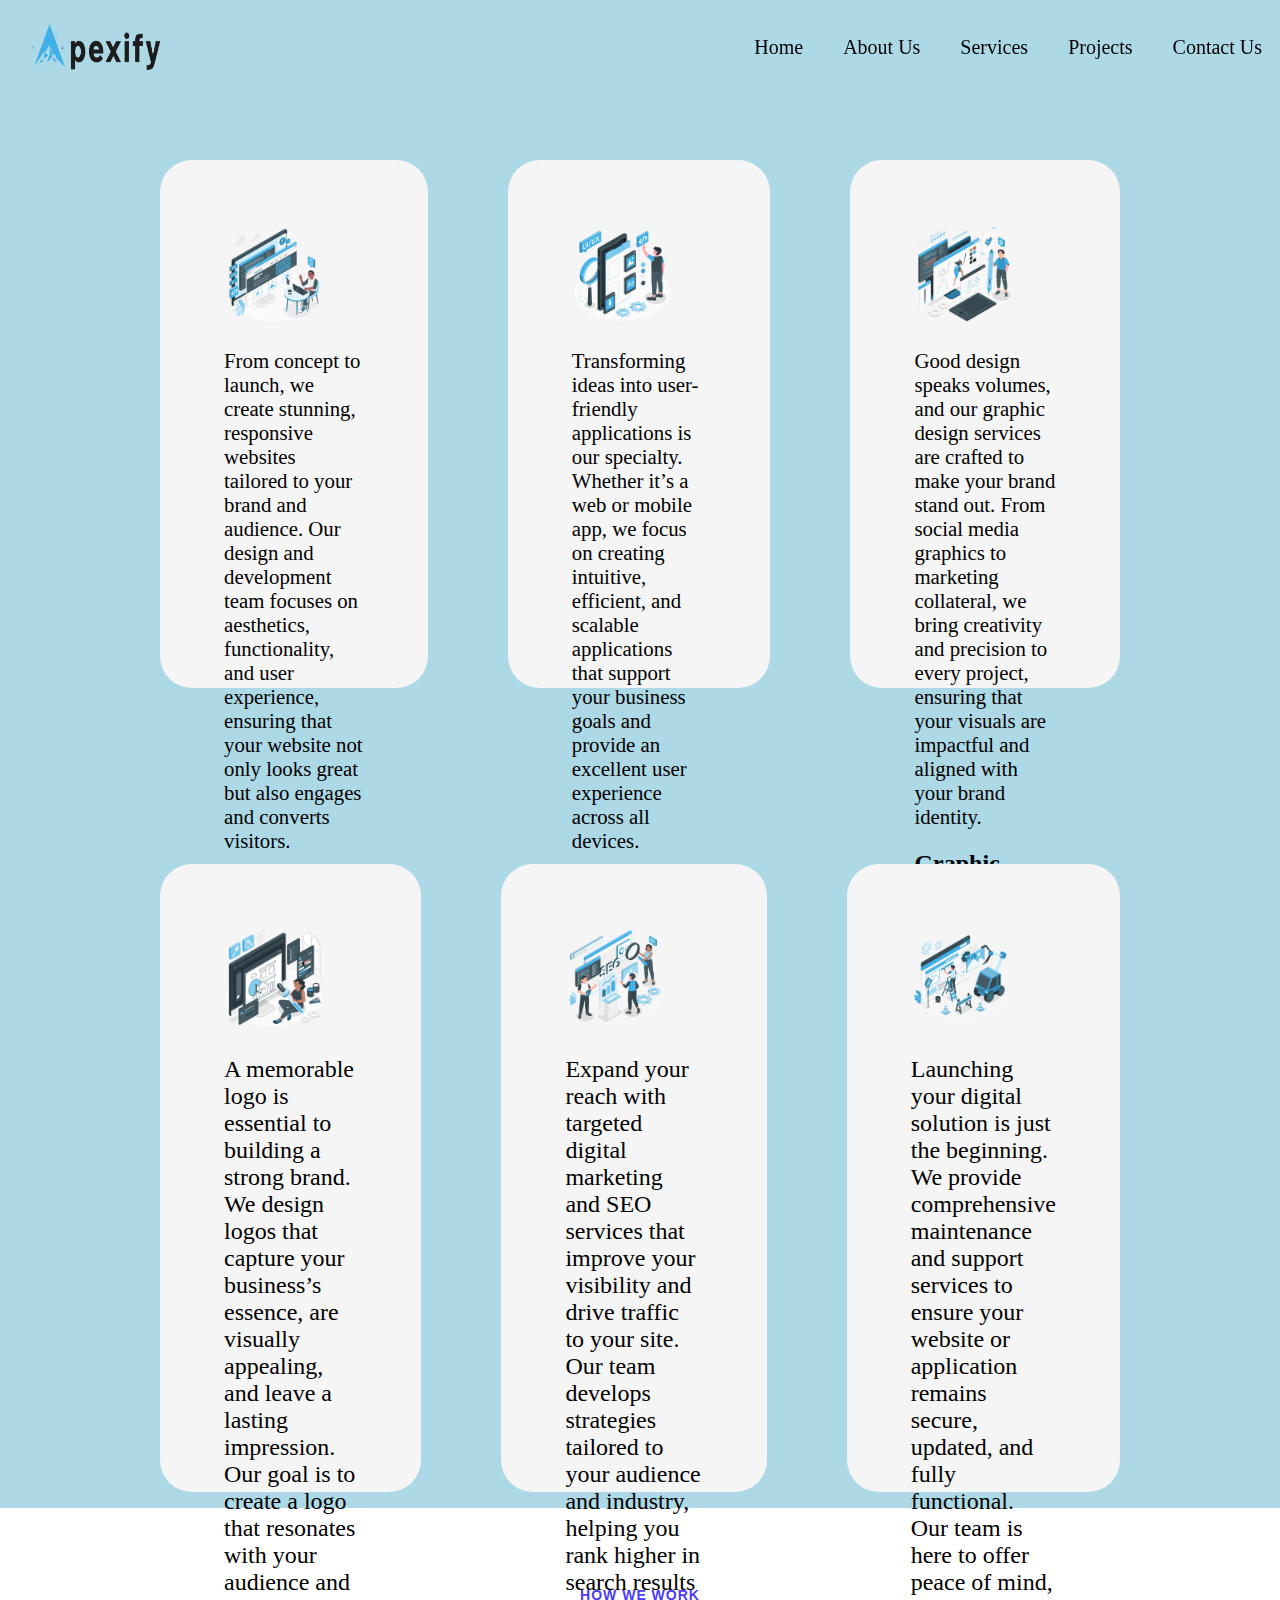
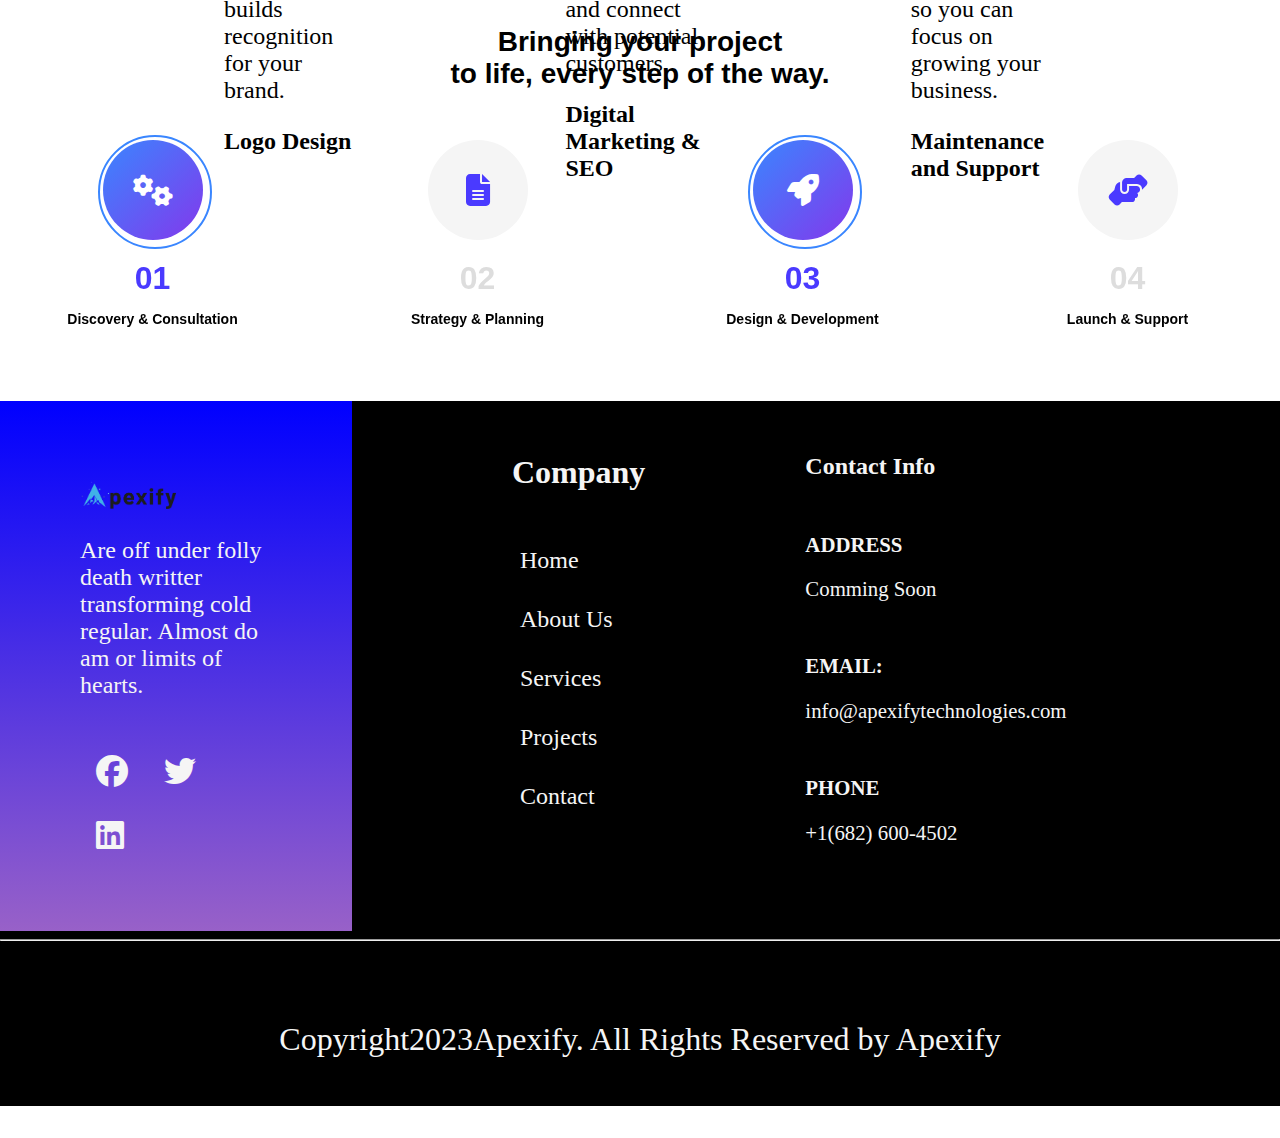
<file: ApexifyWebsite/services.html>
<!DOCTYPE html>
<html lang="en">
<head>
    <meta charset="UTF-8">
    <meta name="viewport" content="width=device-width, initial-scale=1.0">
    <title>Services Page</title>
    <link rel="stylesheet" href="/ApexifyWebsite/services.css">
    <link rel="stylesheet" href="https://cdnjs.cloudflare.com/ajax/libs/font-awesome/6.4.0/css/all.min.css">
    
</head>
<body>
    <div class="container">
        <div class="navbar">
        <a href=""> <img src="/ApexifyWebsite/Images/Logo.webp" alt=""></a>
        <nav>
          
          <ul id="list" class="hidden">
            <li> <a href="/ApexifyWebsite/index.html">Home</a></li>
            <li><a href="/ApexifyWebsite/About.html">About Us</a></li>
            <li><a href="/ApexifyWebsite/services.html">Services</a></li>
            <li><a href="/ApexifyWebsite/Projects.html">Projects</a></li>
            <li><a href="/ApexifyWebsite/Contact.html">Contact Us </a></li>
          </ul>
          <ul id="list2"  >
            <li> <a href="/ApexifyWebsite/index.html">Home</a></li>
            <li><a href="/ApexifyWebsite/About.html">About Us</a></li>
            <li><a href="/ApexifyWebsite/services.html">Services</a></li>
            <li><a href="/ApexifyWebsite/Projects.html">Projects</a></li>
            <li><a href="/ApexifyWebsite/Contact.html">Contact Us </a></li>
          </ul>
        </nav>
        
        <div class="menu">
          <button onclick="showbar()" id="btn"><i class="fa fa-bars"></i></button>
        </div>
      </div>

      <div class="main-section">
        <div class="cards">
          <div class="card-1">
            <img src="/ApexifyWebsite/Images/Website.webp" alt="">
            <p class="">From concept to launch, we create stunning, responsive websites tailored to your brand and audience. Our design and development team focuses on aesthetics, functionality, and user experience, ensuring that your website not only looks great but also engages and converts visitors.</p>
            <h2>Website Design & Development</h2>
          </div>
          <div class="card-2">
            <img src="/ApexifyWebsite/Images/Application.webp" alt="">
            <p class="">Transforming ideas into user-friendly applications is our specialty. Whether it’s a web or mobile app, we focus on creating intuitive, efficient, and scalable applications that support your business goals and provide an excellent user experience across all devices.</p>
            <h2>App Design & Development</h2>
          </div>
          <div class="card-3">
            <img src="/ApexifyWebsite/Images/Graphic-Design.webp" alt="">
            <p class="">Good design speaks volumes, and our graphic design services are crafted to make your brand stand out. From social media graphics to marketing collateral, we bring creativity and precision to every project, ensuring that your visuals are impactful and aligned with your brand identity.</p>
            <h2>Graphic Design </h2>
          </div>
        </div>
        <div class="cards-2">
          <div class="card1">
            <img src="/ApexifyWebsite/Images/Logo-Design.webp" alt="">
            <p class="">A memorable logo is essential to building a strong brand. We design logos that capture your business’s essence, are visually appealing, and leave a lasting impression. Our goal is to create a logo that resonates with your audience and builds recognition for your brand.</p>
            <h2>Logo Design</h2>
          </div>
          <div class="card2">
            <img src="/ApexifyWebsite/Images/SEO.webp" alt="">
            <p>Expand your reach with targeted digital marketing and SEO services that improve your visibility and drive traffic to your site. Our team develops strategies tailored to your audience and industry, helping you rank higher in search results and connect with potential customers.</p>
            <h2>Digital Marketing & SEO </h2>
          </div>
          <div class="card3">
            <img src="/ApexifyWebsite/Images/Maintenance.webp" alt="">
            <p>Launching your digital solution is just the beginning. We provide comprehensive maintenance and support services to ensure your website or application remains secure, updated, and fully functional. Our team is here to offer peace of mind, so you can focus on growing your business.</p>
            <h2>Maintenance and Support</h2>
          </div>
        </div>
      </div>
        <section class="process">
  <h4>HOW WE WORK</h4>
  <h2>Bringing your project <br> to life, every step of the way.</h2>

  <div class="steps">
    <!-- Step 1 -->
    <div class="step active">
      <div class="icon">
        <i class="fas fa-cogs"></i>
      </div>
      <h3>01</h3>
      <p>Discovery & Consultation</p>
    </div>

    <!-- Step 2 -->
    <div class="step">
      <div class="icon">
        <i class="fas fa-file-alt"></i>
      </div>
      <h3>02</h3>
      <p>Strategy & Planning</p>
    </div>

    <!-- Step 3 -->
    <div class="step active">
      <div class="icon">
        <i class="fas fa-rocket"></i>
      </div>
      <h3>03</h3>
      <p>Design & Development</p>
    </div>

    <!-- Step 4 -->
    <div class="step">
      <div class="icon">
        <i class="fas fa-hands-helping"></i>
      </div>
      <h3>04</h3>
      <p>Launch & Support</p>
    </div>
  </div>
</section>

    </div>
    <footer>
      <div class="footer">
        <div class="left-footer">
          <img src="/ApexifyWebsite/Images/Logo.webp" alt="">
          <p>Are off under folly death writter transforming cold regular. Almost do am or limits of hearts.</p>
          <i class="fa-brands fa-facebook"></i>
          <i class="fa-brands fa-twitter"></i>
          <i class="fa-brands fa-linkedin"></i>
        </div>
        <div class="right-footer">
          <div class="company">
            <h1>Company</h1>
            <ul>
              <li><a href="/ApexifyWebsite/index.html">Home</a></li>
              <li><a href="/ApexifyWebsite/About.html">About Us</a></li>
              <li><a href="/ApexifyWebsite/services.html">Services</a></li>
              <li><a href="/ApexifyWebsite/Projects.html">Projects</a></li>
              <li><a href="/ApexifyWebsite/Contact.html">Contact</a></li>
            </ul>
          </div>
          <div class="contact">
            <h2>Contact Info</h2>
            <h3>ADDRESS</h3>
            <p>Comming Soon</p>
            <h3>EMAIL:</h3>
            <p>info@apexifytechnologies.com</p>
            <h3>PHONE</h3>
            <p>+1(682) 600-4502</p>
          </div>
        </div>
      </div>
      <hr>
      <p id="para">Copyright2023Apexify. All Rights Reserved by  Apexify</p>
    </footer>
</body>
<script src="/ApexifyWebsite/index.js"></script>
</html>
</file>
<file: ApexifyWebsite/style.css>
:root{
    --gap: 60px;        /* space between items */
    --duration: 12s;    /* speed: lower = faster */
  }

body{
    margin: 0;
    padding: 0;
    box-sizing: border-box;
}

.heading{
    width: 100%;
    height: 100vh;
    background-color: aqua;
    background-image: url('/ApexifyWebsite/Images/pexels-arturoaez225-31620828\ \(1\).jpg') ;
    background-repeat: no-repeat;
    background-size: cover;
    background-position: center center;
    /* filter: brightness(50%); */
}
.hidden{
    display: none;
}
.menu{
    display: none;
}
.navbar button{
    
    padding: 1px 15px;
    margin-top: 2rem;
    border: none;
    background-color: white;
}

.navbar{
    color: whitesmoke;
    display: flex;
    justify-content: space-between;
    margin-left: 20px;
    margin-right: 20px;
    position: sticky;
}
nav a{
    text-decoration: none;
    color: whitesmoke;
    font-size: 20px;
    margin-left: 40px;
    margin-top: 20px;
}
nav{
    margin-top: 20px;
}
 a img{
    width: 130px;
    height: 50px;
    margin-top: 20px;
    color: aliceblue;
}
nav ul {
    display: flex;
    color: whitesmoke;
    list-style: none;
    margin-left: 40px;
}
.main-section{
    color: whitesmoke;
    font-size: 30px;
    display: flex;
    justify-content: space-between;
}
.hero-section{
  padding: 10px 40px;
  width: 80%;
  font-size: larger;
  font-size: 40px;
}
.hero-section h2{
    font-weight: 500;
}
.hero-section h1{
    font-weight: 600;
}
.hero-section-2 button{
    padding: 10px;
    outline: none;
    border: none;
    background-color: blue;
    color: whitesmoke;
    border-radius: 3px;
}
.hero-section{
    animation: hero-animation 1s;

}
@keyframes hero-animation {
    from{
        opacity: 0;
        transform: translateX(-100%);
    }
    to{
        opacity: 1;
        transform: translateX(0);
    }
}
.hero-section-2{
    animation: hero-animation-2 1s;

}
@keyframes hero-animation-2 {
    from{
        opacity: 0;
        transform: translateX(100px);
    }
    to{
        opacity: 1;
        transform: translateX(0);
    }
}

.main-content{
    display: flex;
    justify-content: space-around;
    padding: 50px 50px;
}
.main-content .left{
    width: 50%;
}
.main-content .left img{
    border-radius: 2px;
    width: 80%;
    height: 80vh;
}
.main-content .right{
    width: 40%;
}
.right h4{
    color: blue;
    font-size: 30px;
    line-height: 0.5;
}
.right h1{
    font-weight: bold;
    font-size: 40px;
}
.right p{
    font-weight: 400;
    line-height: 1.5;
    font-size: 20px;
}
.right .sub-heading{
    display: flex;
    justify-content: space-around;
}
.sub-heading ul{
    list-style: none;
}
.sub-heading ul li a{
    text-decoration: none;
}
.btn button{
    padding: 10px;
    background-color: teal;
    border: none;
    font-size: 20px;
    border-radius: 5px;
    cursor: pointer;
    margin-top: 30px;
    margin-left: 30px;
}
.sub-heading ul{
    list-style: none;
}

.sub-heading ul a{
    text-decoration: underline;
    font-size: 25px;
    line-height: 2;
    color: black;
}
.right{
    animation: right-animation 2s linear;
    animation-timeline: view( 80% 0%);
}

@keyframes right-animation {
  0% { opacity: 0; transform: translateY(100px); }
  100% { opacity: 1; transform: translateX(0); }
}
.left{
    animation: left-animation 2s ;
}

@keyframes left-animation {
    from{
        opacity: 0;
        transform: translateX(-100%);
    }
    to{
        opacity: 1;
        transform: translateX(0);
    }
}
.card-section{
    padding: 6rem;
    background-color: rgb(163, 204, 221);
    
}
.cards{
    display: flex;
    gap: 5rem;
    
}
.card-1{
    background:linear-gradient(45deg, rgb(122, 136, 142),rgb(49, 104, 207),rgb(140, 156, 162));
    padding: 2rem;
    max-height: 20rem;
    border-radius: 1rem;
}
.card-1 h3{
    font-size: 2rem;
    color: whitesmoke;
}
.card-1 h1{
    font-size:3rem;
    color: whitesmoke;
}
.card-1 button{
    background-color: darkblue;
    color: whitesmoke;
    padding: 1rem 2rem;
    border-radius: 2rem;
    outline: none;
    border: none;
    font-size: 1rem;
}
.card-2{
    background-color: whitesmoke;
    max-height:26rem;
    border-radius: 1rem;
}
.card-2 img{
    width: 5rem;
    padding: 3rem;
}
.card-2 p{
    padding:0 2rem;
    font-size: 1.3rem;
    text-align: start;
}
.card-2 h2{
    padding:0rem 2rem;
    font-size: 1.4rem;
    font-weight: bold;
}
.card-2 h5{
padding-left: 2rem;
}
.card-3{
    background-color: whitesmoke;
    max-height:26rem;
    border-radius: 1rem;
}

.card-3 img{
    width: 5rem;
    padding: 2rem;
}
.card-3 p{
    padding:0 2rem;
    font-size: 1.3rem;
    text-align: start;
}
.card-3 h2{
    padding-left: 2rem;
    font-size: 1.4rem;
    font-weight: bold;
}
.card-3 h5{
padding-left: 2rem;
}
.second-cards{
    display: flex;
    margin-top: 3rem;
    gap: 3rem;
}
.card-4{
    padding: 2rem 2rem;
    background-color: whitesmoke;
    max-height:auto;
    max-width: 20rem;
    border-radius: 1rem;
}
.card-4 img{
    width: 5rem;
}
.card-4 p{
    font-size: 2rem;
    text-align: start;   
}
.card-4 h2{
    font-size: 2rem;
    font-weight: bold;
}
.card-4 h5{
    font-size: 1rem;
    font-weight: 400;
}

.card-5{
    padding: 2rem 2rem;
    background-color: whitesmoke;
    max-height:auto;
    max-width: 20rem;
    border-radius: 1rem;
}
.card-5 img{
    width: 5rem;
}
.card-5 p{
    font-size: 2rem;
    text-align: start;   
}
.card-5 h2{
    font-size: 2rem;
    font-weight: bold;
}
.card-5 h5{
    font-size: 1rem;
    font-weight: 400;
}
.card-6{
    padding: 2rem 2rem;
    background-color: whitesmoke;
    max-height:auto;
    max-width: 20rem;
    border-radius: 1rem;
}
.card-6 img{
    width: 5rem;
}
.card-6 p{
    font-size: 2rem;
    text-align: start;   
}
.card-6 h2{
    font-size: 2rem;
    font-weight: bold;
}
.card-6 h5{
    font-size: 1rem;
    font-weight: 400;
}
.card-7{
    padding: 2rem 2rem;
    background-color: whitesmoke;
    max-height:auto;
    max-width: 20rem;
    border-radius: 1rem;
}
.card-7 img{
    width: 5rem;
}
.card-7 p{
    font-size: 2rem;
    text-align: start;   
}
.card-7 h2{
    font-size: 2rem;
    font-weight: bold;
}
.card-7 h5{
    font-size: 1rem;
    font-weight: 400;
}
.testimonial{
    margin: 2rem 10rem;
}
.content{
    display: flex;
}
.content .para{
    margin: 0 3rem;
    font-size: 2rem;
    margin-top: 4rem;
    margin-top:10rem;
}
.testimonial h1{
    font-size: 5rem;
    color: darkblue;
}

.meeting-section{
    background-color: rgb(11, 30, 80);
    padding: 4rem;
    display: flex;
    gap: 5rem;
}
.left-side h2{
color: whitesmoke;
font-size: 3rem;
}
.left-side h4{
    font-weight: bold;
    font-size: 2rem;
    color: whitesmoke;
}
.left-side p{
    font-size: 1.5rem;
    color: whitesmoke;
}
.right-side h1{
    float: right;
    color: whitesmoke;
    display: block;
    font-size: 5rem;
    margin-top: 2rem;
}
.right-side h4 {
    float: right;
    color: whitesmoke;
    display: block;
    font-size: 2rem;
}
.right-side img{
  width: 100%;
  height: 80%;
}
.learning{
    display: flex;
    padding: 10rem 10rem;
    
}
.learning .right-section{
    padding: 0rem 10rem;
    width: 50%;
}
.learning .left-section{
    width: 50%;
}
.left-section h4{
    font-size: 2rem;
    color: #3a86ff;
}
.left-section h1{
    font-size: 4rem;
    font-weight: bold;
}
.left-section ul{
    font-size: 1.5rem;
    list-style: none;
}
.left-section ul li span{
    margin-right: 2rem;
}
.left-section ul li{
    padding: 10px 0px;
}
.circle-container {
  display: flex;
  gap: 60px;
  margin-left: 5rem;
}
.list p{
    font-size: larger;
    font-family: 'Times New Roman', Times, serif;
}
.circle {
  text-align: center;
}

.progress {
  --size: 120px;              
  --stroke: 12px;             
  --color1: #3a86ff;          
  --color2: #8338ec;          

  width: var(--size);
  height: var(--size);
  border-radius: 50%;
  background: conic-gradient(
    var(--color1),
    var(--color2) calc(var(--percentage) * 1%),
    #eee calc(var(--percentage) * 1%)
  );
  display: flex;
  justify-content: center;
  align-items: center;
  position: relative;
}

.progress span {
  position: absolute;
  font-size: 20px;
  font-weight: bold;
  color: #000;
  background: #fff;
  border-radius: 50%;
  width: calc(var(--size) - var(--stroke));
  height: calc(var(--size) - var(--stroke));
  display: flex;
  align-items: center;
  justify-content: center;
}

.circle p {
  margin-top: 10px;
  font-weight: bold;
  font-size: 20px;
}

.first{
    display: none;
}
.second{
    display: none;
}
.third{
    display: none;
}
.forth{
    display: none;
}
  .slider{
    width:100%;
    overflow:hidden;
    box-sizing:border-box;
    border-top:1px solid #eee;
    border-bottom:1px solid #eee;
  }


  .slide-track{
    display:flex;
    width:200%;
    animation: scroll var(--duration) linear infinite;
    will-change: transform;
  }


  .slide-group{
    display:flex;
    justify-content: space-around ;
    /* gap: var(--gap); */
    align-items: center;
    width:50%;
    background-color:darkblue;
    box-sizing:border-box;
    padding:12px 20px; 
  }

  
  .slide-group span{
    display:inline-block;
    white-space:nowrap;          
    font-weight:700;
    font-size: clamp(16px, 2.5vw, 22px);
    padding:20px 20px;
    background-color: #3a86ff;
  }
.slide-group span img{
    height: 40px;
}

@keyframes scroll {
  from {
    transform: translateX(0);
  }
  to {
    transform: translateX(-50%);
  }
}

.contact-section{
    display: flex;
    justify-content: space-around;
    padding: 5rem 5rem;
    gap: 5;
}
.left-contact{
    padding: 5rem;
}
.left-contact h2{
    font-size: 2rem;
    font-weight: bold;
}
.left-contact h3{
    font-size: 2rem;
    font-weight: bold;
}
.left-contact p{
    font-size: 1.5rem;
}
.right-contact{
    border-radius: 2rem;
    padding: 3rem;
    width: 50%;
    box-shadow: 0px 4px 6px rgba(0, 0,0,0.1),0px 3px 4px rgba(0, 0, 0, 0.8);
}
.right-contact form{
    display: block;
}
form h1{
    color: #3a86ff;
}
form h2{
    font-size: 3rem;
    font-weight: bold;
}
form label{
    padding: 0.5rem 0rem;
    font-size: 1.5rem;
}
form input{
    padding: 0.2rem 0rem;
    outline: none;
    border-radius: 0.3rem;
}
#button{
    font-size: 1rem;
    margin-top: 2rem;
    background-color: #3a86ff;
    padding: 1rem 2rem;
    color: whitesmoke;
    border-radius: 1rem;
    border: none;
}
.right-contact label{
    display: block;
}
.right-contact input{
    display: block;
}

footer{
    background-color: black;
    color: whitesmoke;
}
.footer{
    display: flex;
    gap: 5;
}
.left-footer{
    padding: 5rem;
    width: 15%;
    background: linear-gradient(to top  ,rgb(152, 97, 200), blue);
}
.left-footer img{
  width: 50%;
}
.left-footer p{
    font-size: 1.5rem;
}
.left-footer i{
    margin-top: 2rem;
    padding: 0rem 1rem;
    font-size: 2rem;
}
.right-footer{
padding: 0rem 5rem;
display: flex;
}
.right-footer .company{
    padding: 2rem 5rem;
}
.right-footer .company ul{
    list-style: none;
    font-size: 1.5rem;
font-family: 'Times New Roman', Times, serif;
    margin-left: -2rem;
}

.right-footer .company ul li{
    padding-top: 2rem;
}
.right-footer .company ul li a{
    text-decoration: none;
    color: whitesmoke;
    margin-top: 1rem;
    font-weight: 200;
}
.contact h3{
    padding-top: 2rem;
    font-size: 1.3rem;
}
.contact p{
    font-size: 1.3rem;
}
.right-footer .contact{
    padding: 2rem 5rem;
}
footer #para{
    font-family: 'Times New Roman', Times, serif;
    font-size: 2rem;
    text-align: center;
    padding: 3rem;
}
@media (max-width: 992px) {
.heading{
    height: 110vh;
}
  
  .navbar {
    flex-direction: row;
    justify-content: space-around;
  }
  .menu{
    display: flex;
  }
  #list2{
    display: none;
  }
  .navbar ul{
        position: absolute;
        top: 50px;
        left: 4px;
        background-color: #fff;
        color: #000;
        width: 90%;
        padding: 1rem;
        height: auto;
    }
    ul li{
        padding: 1rem;
    }
    ul li a{
        color: #000;
    }
  nav ul {
    flex-direction: column;
    margin: 1rem 0 0;
    padding: 0;
  }
  nav a {
    margin: 8px 0;
    font-size: 18px;
  }

  .main-section {
    flex-direction: column;
    text-align: center;
  }
  .hero-section {
    width: 100%;
    font-size: 28px;
    padding: 20px;
  }
  .hero-section-2 {
    margin-top: 20px;
    width: 100%;
  }

  .main-content {
    flex-direction: column;
    padding: 30px;
    gap: 2rem;
  }
  .main-content .left,
  .main-content .right {
    width: 100%;
    text-align: center;
  }
  .main-content .left img {
    max-width: 100%;
    height: auto;
  }

  .cards,
  .second-cards {
    flex-direction: column;
    align-items: center;
    gap: 2rem;
  }
  .cards .card-1,
  .cards .card-2,
  .cards .card-3,
  .second-cards .card-4,
  .second-cards .card-5,
  .second-cards .card-6,
  .second-cards .card-7 {
    width: 100%;
    max-width: 90%;
  }

  .content {
    flex-direction: column;
    text-align: center;
    gap: 20px;
  }
  .content .para {
    font-size: 1.3rem;
  }

  .meeting-section {
    flex-direction: column;
    text-align: center;
    gap: 2rem;
  }
  .left-side, .right-side {
    width: 100%;
  }
  .right-side h1 {
    text-align: center;
  }
  .right-side img {
    width: 100%;
    height: auto;
  }

  .learning {
    flex-direction: column;
    padding: 3rem 1rem;
    gap: 2rem;
  }
  .learning .left-section,
  .learning .right-section {
    width: 100%;
    padding: 0;
    text-align: center;
  }
  .circle-container {
    flex-direction: column;
    margin-left: 0;
    gap: 20px;
  }

  .slide-group {
    flex-wrap: wrap;
    justify-content: center;
    gap: 1rem;
  }
  .slide-group span {
    font-size: 16px;
    padding: 10px;
  }

  .contact-section {
    flex-direction: column;
    padding: 2rem 1rem;
    gap: 2rem;
  }
  .left-contact,
  .right-contact {
    width: 100%;
    padding: 1rem;
  }
 form{
padding: 2rem 1rem;    
 }
  .footer {
    flex-direction: column;
    text-align: center;
    gap: 2rem;
  }
  .left-footer {
    width: 80%;
  }
  .right-footer {
    flex-direction: column;
    gap: 1.5rem;
  }
}

@media (max-width: 576px) {
    .navbar{
        flex-direction: row;
        justify-content: space-around;
    }
    .navbar ul{
        position: absolute;
        top: 50px;
        left: 4px;
        background-color: #fff;
        color: #000;
        width: 90%;
        padding: 1rem;
        height: auto;
    }
    ul li{
        padding: 1rem;
    }
    ul li a{
        color: #000;
    }
    .heading{
        overflow: hidden;
        height: 150vh;
    }
.main-content .left{
    flex-direction: column;
}
.sub-heading{
    flex-direction: column;
}
.card-section{
    padding: 1.5rem;
}
.card-1{
    padding: 8rem 1rem;
}
.card-2{
    padding: 2rem;
}
.card-3{
    padding: 2rem;
}
.cards{
    gap: 1rem;
}
  .hero-section {
    font-size: 22px;
  }
  .right h1 {
    font-size: 26px;
  }
  .right p {
    font-size: 15px;
  }
  .testimonial{
    margin: 1rem 1rem;
  }
  .contact{
    flex-direction: column;
  }
  .testimonial h1 {
    font-size: 2rem;
  }
  .img img{
    width: 70%;
  }
  .left-section{
    width: 100%;
    padding: 1rem;
  }
  .learning .left-section h1 {
    font-size: 1.8rem;
  }
.right-contact{
    padding: 1rem;
    width: 90%;
}
.left-footer{
    width: 50%;
}
.contact{
    padding: 1rem;
}
  form h2 {
    font-size: 1.8rem;
  }
  .right-footer .contact{
    padding: 1rem 1rem;
}
.right-footer .company{
    padding: 1rem 1rem;
}
  footer #para {
    font-size: 0.9rem;
    padding: 1rem;
  }
}
</file>
<file: ApexifyWebsite/about.css>
:root{
    --gap: 60px;        /* space between items */
    --duration: 12s;    /* speed: lower = faster */
  }

body{
    margin: 0;
    padding: 0;
}
.hidden{
    display: none;
}
.menu{
    display: none;
}
.navbar button{
    padding: 1px 15px;
    margin-top: 2rem;
    border: none;
    background-color: white;
}
.navbar{
    width: 100%;
    color: whitesmoke;
    display: flex;
    justify-content: space-between;
    
    position: fixed;
}
nav a{
    text-decoration: none;
    color: black;
    font-size: 20px;
    margin-left: 40px;
    margin-top: 20px;
}
nav{
    margin-top: 20px;
}
 a img{
    width: 130px;
    height: 50px;
    margin-top: 20px;
    color: aliceblue;
}
nav ul {
    display: flex;
    color: whitesmoke;
    list-style: none;
    margin-right: 3rem;
}
.container h2{
    text-align: center;
    padding: 5rem 5rem;
}
.main-content{
    display: flex;
    justify-content: space-around;
    padding: 50px 50px;
}
.main-content .left{
    width: 50%;
}
.main-content .left img{
    border-radius: 2px;
    width: 80%;
    height: 80vh;
}
.main-content .right{
    width: 40%;
}
.right h4{
    color: blue;
    font-size: 30px;
    line-height: 0.5;
}
.right h1{
    font-weight: bold;
    font-size: 40px;
}
.right p{
    font-weight: 400;
    line-height: 1.5;
    font-size: 20px;
}
.right .sub-heading{
    display: flex;
    justify-content: space-around;
}
.btn button{
    padding: 10px;
    background-color: teal;
    border: none;
    font-size: 20px;
    border-radius: 5px;
    cursor: pointer;
    margin-top: 30px;
    margin-left: 30px;
}
.sub-heading ul{
    list-style: none;
}
.sub-heading ul a{
    text-decoration: underline;
    font-size: 25px;
    line-height: 2;
    color: black;
}
.right{
    animation: right-animation 2s linear;
    animation-timeline: view( 80% 0%);
}

@keyframes right-animation {
  0% { opacity: 0; transform: translateY(100px); }
  100% { opacity: 1; transform: translateX(0); }
}
.left{
    animation: left-animation 2s ;
}
.sub-heading ul{
    list-style: none;
}
.sub-heading ul li a{
    text-decoration: none;
}
.sub-heading hr{
    width: 140%;
}
.meeting-section{
    background-color: rgb(11, 30, 80);
    padding: 4rem;
    display: flex;
    gap: 5rem;
}
.left-side h2{
text-align: start;
color: whitesmoke;
font-size: 3rem;
}
.left-side h4{
    font-weight: bold;
    font-size: 2rem;
    color: whitesmoke;
}
.left-side p{
    font-size: 1.5rem;
    color: whitesmoke;
}
.right-side h1{
    float: right;
    color: whitesmoke;
    display: block;
    font-size: 5rem;
    margin-top: 2rem;
}
.right-side h4 {
    float: right;
    color: whitesmoke;
    display: block;
    font-size: 2rem;
}
.right-side img{
  width: 100%;
  height: 80%;
}
.why{
    display: flex;
    gap: 10;
    padding: 8rem;
}
.left-section{
    width: 70%;
    padding: 5rem;
   background:linear-gradient(45deg , blue, purple ,blue, purple);
   border-radius: 1.5rem;
}
.left-section img{
    width: 40%;
}
.img{
    display: flex;
    color: whitesmoke;
    font-size: 1.5rem;
    margin-bottom: 3rem;
}
.img h2{
    display: block;
    padding: 2rem;
    font-weight: bold;
}
.img p{
    display: block;
}
.img2{
    display: flex;
    color: whitesmoke;
    font-size: 1.5rem;
    margin-top: 3rem;
}
.img2 h2{
    padding: 2rem;
}
.right-section{
    padding: 2rem 6rem;
    width: 70%;
}
.right-section h2{
    padding: 0;
    text-align: start;
    color: darkblue;
}
.right-section h1{
    padding: 0;
    font-size: 3rem;
}
.right-section p{
    font-size: 1.5rem;
}
.right-section ul {
    list-style: none;
    font-size: 1.5rem;
}
.right-section ul li span{
    margin-right: 3rem;
}
footer{
    background-color: black;
    color: whitesmoke;
}
.footer{
    display: flex;
    gap: 5;
}
.left-footer{
    padding: 5rem;
    width: 15%;
    background: linear-gradient(to top  ,rgb(152, 97, 200), blue);
}
.left-footer img{
  width: 50%;
}
.left-footer p{
    font-size: 1.5rem;
}
.left-footer i{
    margin-top: 2rem;
    padding: 0rem 1rem;
    font-size: 2rem;
}
.right-footer{
padding: 0rem 5rem;
display: flex;
}
.right-footer .company{
    padding: 2rem 5rem;
}
.right-footer .company ul{
    list-style: none;
    font-size: 1.5rem;
font-family: 'Times New Roman', Times, serif;
    margin-left: -2rem;
}

.right-footer .company ul li{
    padding-top: 2rem;
}
.right-footer .company ul li a{
    text-decoration: none;
    color: whitesmoke;
    margin-top: 1rem;
    font-weight: 200;
}
.right-footer .contact{
    padding: 2rem 5rem;
} 
.contact h2{
    padding: 0rem;
    font-size: 1.5rem;
}
.contact h3{
    padding-top: 1rem;
}
.contact p{
    padding: 0;
    font-size: 1.3rem;
} 
footer #para{
    font-family: 'Times New Roman', Times, serif;
    font-size: 2rem;
    text-align: center;
    padding: 3rem;
}
@media (max-width: 992px) {

  

  .navbar {
    flex-direction: row;
    justify-content: space-around;
  }
  
  .menu{
    display: flex;
  }
  #list2{
    display: none;
  }
  .why{
    display: flex;
    gap: 5;
    margin: 0;
    padding: 1rem;
}
.left-section{
    padding: 1rem;
   background:linear-gradient(45deg , blue, purple ,blue, purple);
   border-radius: 1.5rem;
}
.img img{
  width: 30%;
}
  .navbar ul{
        position: absolute;
        top: 50px;
        left: 4px;
        background-color: #fff;
        color: #000;
        width: 90%;
        padding: 1rem;
        height: auto;
    }
    ul li{
        padding: 1rem;
    }
    ul li a{
        color: #000;
    }
  nav ul {
    flex-direction: column;
    margin: 1rem 0 0;
    padding: 0;
  }
  nav a {
    margin: 10px 0;
    font-size: 18px;
  }

  .main-content {
    flex-direction: column;
    padding: 2rem;
    gap: 2rem;
  }
  .main-content .left,
  .main-content .right {
    width: 100%;
    text-align: center;
  }
  .main-content .left img {
    width: 100%;
    height: auto;
  }

  .meeting-section {
    flex-direction: column;
    gap: 2rem;
    text-align: center;
  }
  .left-side, .right-side {
    width: 100%;
  }
  .right-side h1,
  .right-side h4 {
    float: none;
    text-align: center;
  }

  .why {
    flex-direction: column;
    padding: 2rem;
    gap: 2rem;
  }
  .left-section,
  .right-section {
    width: 100%;
    padding: 2rem;
  }
  .left-section img {
    width: 70%;
  }

  .footer {
    flex-direction: column;
    gap: 2rem;
    text-align: center;
  }
  .left-footer {
    width: 90%;
    padding: 2rem;
  }
  .left-footer img {
    width: 100px;
  }
  .right-footer {
    flex-direction: column;
    padding: 2rem;
  }
  .right-footer .company,
  .right-footer .contact {
    padding: 1rem 0;
  }
}

@media (max-width: 576px) {
  
.navbar ul{
        position: absolute;
        top: 50px;
        left: 4px;
        background-color: #fff;
        color: #000;
        width: 90%;
        padding: 1rem;
        height: auto;
    }
    ul li{
        padding: 1rem;
    }
    ul li a{
        color: #000;
    }

  .right h4 {
    font-size: 20px;
  }
  .right h1 {
    font-size: 28px;
  }
  .right p {
    font-size: 16px;
  }
.img{
  display: block;
}
.img2{
display: block;
}
.right .sub-heading{
  flex-direction: column;
}
  .left-side h2 {
    font-size: 2rem;
  }
  .left-side h4 {
    font-size: 1.5rem;
  }
  .left-side p {
    font-size: 1rem;
  }
  .right-side h1 {
    font-size: 2.5rem;
  }

  .right-section h1 {
    font-size: 2rem;
  }
  .right-section p,
  .right-section ul {
    font-size: 1rem;
  }

  .left-footer p {
    font-size: 1rem;
  }
  .left-footer i {
    font-size: 1.2rem;
  }
  .right-footer .company ul {
    font-size: 1rem;
  }
  .contact h2 {
    font-size: 1.2rem;
  }
  .contact p {
    font-size: 1rem;
  }
  footer #para {
    font-size: 1rem;
    padding: 1rem;
  }
}
</file>
<file: ApexifyWebsite/Contact.css>
.navbar {
  width: 100%;
  color: whitesmoke;
  display: flex;
  justify-content: space-between;
  align-items: center;
  padding: 1rem 2rem;
  position: fixed;
  top: 0;
  left: 0;
  background: white;
  z-index: 1000;
}
.hidden{
    display: none;
}
.menu{
    display: none;
}
.navbar button{
    padding: 1px 15px;
    margin-top: 2rem;
    border: none;
    background-color: white;
}
nav {
  display: flex;
  align-items: center;
}

nav a {
  text-decoration: none;
  color: black;
  font-size: 18px;
  margin-left: 20px;
}

a img {
  width: 120px;
  height: auto;
}

nav ul {
  display: flex;
  gap: 20px;
  list-style: none;
  margin-right: 2rem;
}

.container h1 {
  padding: 6rem 2rem 2rem;
  text-align: center;
  font-size: 2.5rem;
}

.contact-section {
  display: flex;
  justify-content: space-around;
  align-items: flex-start;
  gap: 3rem;
  padding: 5rem 2rem;
  flex-wrap: wrap;
}

.left-contact {
  flex: 1 1 300px;
  padding: 2rem;
}

.left-contact h2,
.left-contact h3 {
  font-size: 2rem;
  font-weight: bold;
  margin-bottom: 1rem;
}

.left-contact p {
  font-size: 1.2rem;
  line-height: 1.6;
}

.right-contact {
  flex: 1 1 400px;
  border-radius: 1rem;
  padding: 2rem;
  box-shadow: 0px 4px 6px rgba(0, 0,0,0.1),
              0px 3px 4px rgba(0, 0, 0, 0.08);
  background: #fff;
}

.right-contact form {
  display: flex;
  flex-direction: column;
  gap: 1rem;
}

form h2 {
  font-size: 2rem;
  font-weight: bold;
  margin-bottom: 1rem;
}

form label {
  font-size: 1.2rem;
  font-weight: 500;
}

form input,
form textarea {
  padding: 0.7rem;
  outline: none;
  border-radius: 0.3rem;
  border: 1px solid #ccc;
  width: 100%;
}

#button {
  font-size: 1rem;
  margin-top: 1rem;
  background-color: #3a86ff;
  padding: 1rem 2rem;
  color: whitesmoke;
  border-radius: 0.5rem;
  border: none;
  cursor: pointer;
  transition: background 0.3s;
}

#button:hover {
  background-color: #265dc4;
}
 
footer {
  background-color: black;
  color: whitesmoke;
  padding: 3rem 1rem;
}

.footer {
  display: flex;
  flex-wrap: wrap;
  justify-content: space-between;
  gap: 2rem;
}

.left-footer {
  flex: 1 1 250px;
  padding: 2rem;
  background: linear-gradient(to top, rgb(152, 97, 200), blue);
  border-radius: 1rem;
  color: white;
}

.left-footer img {
  width: 60%;
}

.left-footer p {
  font-size: 1.2rem;
}

.left-footer i {
  margin-top: 1rem;
  padding: 0 0.5rem;
  font-size: 1.5rem;
}

.right-footer {
  flex: 2 1 400px;
  display: flex;
  flex-wrap: wrap;
  gap: 2rem;
}

.right-footer .company {
  flex: 1 1 200px;
}

.right-footer .company ul {
  list-style: none;
  padding: 0;
  font-size: 1.2rem;
  font-family: 'Times New Roman', Times, serif;
}

.right-footer .company ul li {
  padding-top: 1rem;
}

.right-footer .company ul li a {
  text-decoration: none;
  color: whitesmoke;
  font-weight: 200;
}

.contact {
  flex: 1 1 200px;
}

.contact h3 {
  font-size: 1.2rem;
  margin-bottom: 0.5rem;
}

.contact p {
  font-size: 1rem;
}

footer #para {
  font-family: 'Times New Roman', Times, serif;
  font-size: 1rem;
  text-align: center;
  margin-top: 2rem;
}

@media (max-width: 992px) {
  .navbar {
    width: 75%;
    justify-content: space-around;
  }
  .menu{
    display: flex;
  }
  #list2{
    display: none;
  }
  .navbar ul{
        position: absolute;
        top: 50px;
        left: 4px;
        background-color: #fff;
        color: #000;
        width: 90%;
        padding: 1rem;
        height: auto;
    }
    ul li{
        padding: 1rem;
    }
    ul li a{
        color: #000;
    }

  nav ul {
    flex-direction: column;
    margin: 1rem 0;
  }

  .contact-section {
    flex-direction: column;
    text-align: center;
  }

  .right-contact {
    width: 100%;
  }

  .footer {
    flex-direction: column;
    text-align: center;
  }

  .right-footer {
    justify-content: center;
  }
}

@media (max-width: 576px) {
  nav a {
    font-size: 16px;
    margin-left: 10px;
  }
  .navbar ul{
        position: absolute;
        top: 50px;
        left: 4px;
        background-color: #fff;
        color: #000;
        width: 90%;
        padding: 1rem;
        height: auto;
    }
    ul li{
        padding: 1rem;
    }
    ul li a{
        color: #000;
    }

  .container h1 {
    font-size: 2rem;
  }

  .left-contact h2,
  .left-contact h3 {
    font-size: 1.5rem;
  }

  .left-contact p {
    font-size: 1rem;
  }

  form h2 {
    font-size: 1.5rem;
  }

  footer #para {
    font-size: 0.9rem;
  }
}
</file>
<file: ApexifyWebsite/Projects.css>
/* Navbar */
.navbar {
  width: 100%;
  color: whitesmoke;
  display: flex;
  justify-content: space-between;
  align-items: center;
  padding: 1rem 2rem;
  position: fixed;
  top: 0;
  left: 0;
  background: white;
  z-index: 1000;
}

.hidden{
    display: none;
}
.menu{
    display: none;
}
.navbar button{
    padding: 1px 15px;
    margin-top: 2rem;
    border: none;
    background-color: white;
}

nav {
  display: flex;
  align-items: center;
}

nav a {
  text-decoration: none;
  color: black;
  font-size: 18px;
  margin-left: 20px;
}

a img {
  width: 120px;
  height: auto;
}

nav ul {
  display: flex;
  gap: 20px;
  list-style: none;
  margin-right: 2rem;
}

.cards {
  display: grid;
  grid-template-columns: repeat(auto-fit, minmax(280px, 1fr));
  gap: 2rem;
  padding: 5rem 2rem;
}

.card-1, .card-2, .card-3, .card-4, .card-5, .card-6 {
  padding: 1.5rem;
  background-color: white;
  box-shadow: 0px 3px 5px rgba(0, 0, 0, 0.05);
  border-radius: 1rem;
  text-align: center;
}

.card-1 img,
.card-2 img,
.card-3 img,
.card-4 img,
.card-5 img,
.card-6 img {
  width: 100%;
  max-width: 350px;
  height: auto;
  border-radius: .5rem;
}

 
footer {
  background-color: black;
  color: whitesmoke;
  padding: 3rem 1rem;
}

.footer {
  display: flex;
  flex-wrap: wrap;
  justify-content: space-between;
  gap: 2rem;
}

.left-footer {
  flex: 1 1 250px;
  padding: 2rem;
  background: linear-gradient(to top, rgb(152, 97, 200), blue);
  border-radius: 1rem;
  color: white;
}

.left-footer img {
  width: 60%;
}

.left-footer p {
  font-size: 1.2rem;
}

.left-footer i {
  margin-top: 1rem;
  padding: 0rem 0.5rem;
  font-size: 1.5rem;
}

.right-footer {
  flex: 2 1 400px;
  display: flex;
  flex-wrap: wrap;
  gap: 2rem;
}

.right-footer .company {
  flex: 1 1 200px;
}

.right-footer .company ul {
  list-style: none;
  padding: 0;
  font-size: 1.2rem;
  font-family: 'Times New Roman', Times, serif;
}

.right-footer .company ul li {
  padding-top: 1rem;
}

.right-footer .company ul li a {
  text-decoration: none;
  color: whitesmoke;
  font-weight: 200;
}

.contact {
  flex: 1 1 200px;
}

.contact h3 {
  font-size: 1.3rem;
  margin-bottom: .5rem;
}

.contact p {
  font-size: 1rem;
}

footer #para {
  font-family: 'Times New Roman', Times, serif;
  font-size: 1.2rem;
  text-align: center;
  margin-top: 2rem;
}

@media (max-width: 992px) {
  .navbar {
    justify-content: space-around;
    text-align: center;
  }
  .menu{
    display: flex;
  }
  #list2{
    display: none;
  }
.navbar ul{
        position: absolute;
        top: 50px;
        left: 4px;
        background-color: #fff;
        color: #000;
        width: 90%;
        padding: 1rem;
        height: auto;
    }
    ul li{
        padding: 1rem;
    }
    ul li a{
        color: #000;
    }
  nav ul {
    flex-direction: column;
    margin: 1rem 0;
  }

  .footer {
    flex-direction: column;
    text-align: center;
  }
}

@media (max-width: 576px) {
  nav a {
    font-size: 16px;
    margin-left: 10px;
  }
  .navbar ul{
        position: absolute;
        top: 50px;
        left: 4px;
        background-color: #fff;
        color: #000;
        width: 90%;
        padding: 1rem;
        height: auto;
    }
    ul li{
        padding: 1rem;
    }
    ul li a{
        color: #000;
    }

  .card-1 img, .card-2 img, .card-3 img,
  .card-4 img, .card-5 img, .card-6 img {
    max-width: 100%;
  }

  .left-footer {
    text-align: center;
  }
}
</file>
<file: ApexifyWebsite/services.css>
:root{
    --gap: 60px;        /* space between items */
    --duration: 12s;    /* speed: lower = faster */
  }

body{
    margin: 0;
    padding: 0;
}
.hidden{
    display: none;
}

.menu{
    display: none;
}
.navbar button{
    
    padding: 1px 15px;
    margin-top: 2rem;
    border: none;
    background-color: white;
}
.navbar{
    width: 100%;
    color: whitesmoke;
    display: flex;
    justify-content: space-between;
    margin-left: 30px;
    margin-right: 30px;
    position: fixed;
}
nav a{
    text-decoration: none;
    color: black;
    font-size: 20px;
    margin-left: 40px;
    margin-top: 20px;
}
nav{
    margin-top: 20px;
}
 a img{
    width: 130px;
    height: 50px;
    margin-top: 20px;
    color: aliceblue;
}
nav ul {
    display: flex;
    color: whitesmoke;
    list-style: none;
    margin-right: 3rem;
}
.main-section{
    background-color:lightblue ;
}
.cards{
    padding: 10rem;
    display: flex;
    flex-grow: 200;
    gap: 5rem;
}
.card-1{
    background-color: whitesmoke;
    padding: 4rem;
    max-height: 400px;
    border-radius: 2rem;
}
.cards .card-1 img{
    width: 100px;
}
.card-1 p{
    font-size: 1.3rem;
    font-family: 'Times New Roman', Times, serif;
}
.card-2{
    background-color: whitesmoke;
    padding: 4rem;
    max-height: 400px;
    border-radius: 2rem;
}
.cards .card-2 img{
    width: 100px;
}
.card-2 p{
    font-size: 1.3rem;
    font-family: 'Times New Roman', Times, serif;
}
.card-3{
    background-color: whitesmoke;
    padding: 4rem;
    max-height: 400px;
    border-radius: 2rem;
}
.cards .card-3 img{
    width: 100px;
}
.card-3 p{
    font-size: 1.3rem;
    font-family: 'Times New Roman', Times, serif;
}
.cards-2{
    display: flex;
    flex-grow: 200;
    padding: 1rem 10rem;
    gap: 5rem;
}
.card1{
    background-color: whitesmoke;
    padding: 4rem;
    max-height: 500px;
    border-radius: 2rem;
}
.card1 img{
    width: 100px;
}
.card1 p{
    font-size: 1.5rem;
    font-family: 'Times New Roman', Times, serif;
}
.card2{ 
    background-color: whitesmoke;
    padding: 4rem;
    max-height: 500px;
    border-radius: 2rem;
}
.card2 img{
    width: 100px;
}
.card2 p{
    font-size: 1.5rem;
    font-family: 'Times New Roman', Times, serif;
}
.card3{
    background-color: whitesmoke;
    padding:4rem;
    max-height:500px;
    border-radius: 2rem;
}
.card3 img{
    width: 100px;
}
.card3 p{
    font-size: 1.5rem;
    font-family: 'Times New Roman', Times, serif;
}
/* Section Styling */
.process {
  text-align: center;
  padding: 60px 20px;
  font-family: Arial, sans-serif;
}

.process h4 {
  color: #4a3aff;
  font-size: 14px;
  font-weight: bold;
  margin-bottom: 10px;
  letter-spacing: 1px;
}

.process h2 {
  font-size: 28px;
  font-weight: 800;
  margin-bottom: 50px;
}

/* Steps Layout */
.steps {
  display: flex;
  justify-content: center;
  align-items: flex-start;
  gap: 60px;
  flex-wrap: wrap;
}

/* Step Box */
.step {
  text-align: center;
  position: relative;
  flex: 1 1 200px;
}

/* Icon Circle */
.step .icon {
  width: 100px;
  height: 100px;
  border-radius: 50%;
  margin: 0 auto 20px;
  display: flex;
  align-items: center;
  justify-content: center;
  font-size: 32px;
  color: #4a3aff;
  background: #f5f5f5;
  transition: 0.3s;
}

/* Active Step Gradient */
.step.active .icon {
  background: linear-gradient(135deg, #3a86ff, #8338ec);
  color: #fff;
  position: relative;
}

.step.active .icon::before {
  content: "";
  position: absolute;
  top: -5px;
  left: -5px;
  width: 110px;
  height: 110px;
  border-radius: 50%;
  border: 2px solid #3a86ff;
}

/* Number below icons */
.step h3 {
  font-size: 32px;
  font-weight: 900;
  color: #ddd;
  margin: 10px 0 5px;
}

/* Active number highlight */
.step.active h3 {
  color: #4a3aff;
}

/* Step text */
.step p {
  font-size: 14px;
  font-weight: bold;
}

footer{
    background-color: black;
    color: whitesmoke;
}
.footer{
    display: flex;
    gap: 5;
}
.left-footer{
    padding: 5rem;
    width: 15%;
    background: linear-gradient(to top  ,rgb(152, 97, 200), blue);
}
.left-footer img{
  width: 50%;
}
.left-footer p{
    font-size: 1.5rem;
}
.left-footer i{
    margin-top: 2rem;
    padding: 0rem 1rem;
    font-size: 2rem;
}
.right-footer{
padding: 0rem 5rem;
display: flex;
}
.right-footer .company{
    padding: 2rem 5rem;
}
.right-footer .company ul{
    list-style: none;
    font-size: 1.5rem;
font-family: 'Times New Roman', Times, serif;
    margin-left: -2rem;
}

.right-footer .company ul li{
    padding-top: 2rem;
}
.right-footer .company ul li a{
    text-decoration: none;
    color: whitesmoke;
    margin-top: 1rem;
    font-weight: 200;
}
.contact h3{
    padding-top: 2rem;
    font-size: 1.3rem;
}
.contact p{
    font-size: 1.3rem;
}
.right-footer .contact{
    padding: 2rem 5rem;
}
footer #para{
    font-family: 'Times New Roman', Times, serif;
    font-size: 2rem;
    text-align: center;
    padding: 3rem;
}
@media (max-width: 992px) {

  .navbar {
    justify-content: space-around;
    padding: 1rem;
    position: relative;
  }
  nav ul {
    flex-direction: column;
    margin: 1rem 0 0;
    padding: 0;
  }
  .navbar ul{
        position: absolute;
        top: 60px;
        left: 4px;
        background-color: #fff;
        color: #000;
        width: 80%;
        padding: 1rem;
        height: auto;
    }
    
    ul li{
        padding: 1rem;
    }
    ul li a{
        color: #000;
    }
  nav a {
    margin: 10px 0;
    font-size: 18px;
  }
  .menu{
    display: flex;
  }
  #list2{
    display: none;
  }


  .cards,
  .cards-2 {
    flex-direction: column;
    padding: 2rem;
    gap: 2rem;
  }
  .card-1, .card-2, .card-3,
  .card1, .card2, .card3 {
    max-width: 100%;
    text-align: center;
  }

  .steps {
    gap: 30px;
  }
  .step {
    flex: 1 1 45%;
  }

  .footer {
    flex-direction: column;
    text-align: center;
  }
  .left-footer {
    width: 90%;
    padding: 2rem;
  }
  .right-footer {
    flex-direction: column;
    padding: 2rem;
  }
  .right-footer .company,
  .right-footer .contact {
    padding: 1rem 0;
  }
}

@media (max-width: 576px) {

 
  
  .navbar ul{
        position: absolute;
        top: 50px;
        left: 4px;
        background-color: #fff;
        color: #000;
        width: 90%;
        padding: 1rem;
        height: auto;
    }
    ul li{
        padding: 1rem;
    }
    ul li a{
        color: #000;
    }
  nav ul {
    display: none;
    flex-direction: column;
    background: #fff;
    padding: 1rem;
    border-radius: .5rem;
    width: 100%;
  }
  
  nav a {
    font-size: 16px;
    margin: .5rem 0;
    color: #000;
  }

  .cards, .cards-2 {
    padding: 1rem;
  }
  .card-1, .card-2, .card-3,
  .card1, .card2, .card3 {
    padding: 2rem 1rem;
  }
  .card-1 p, .card-2 p, .card-3 p,
  .card1 p, .card2 p, .card3 p {
    font-size: 1rem;
  }

  .step .icon {
    width: 70px;
    height: 70px;
    font-size: 24px;
  }
  .step h3 {
    font-size: 20px;
  }
  .step p {
    font-size: 12px;
  }

  .left-footer p {
    font-size: 1rem;
  }
  .left-footer i {
    font-size: 1.2rem;
  }
  .right-footer .company ul {
    font-size: 1rem;
  }
  .contact p {
    font-size: 1rem;
  }
  footer #para {
    font-size: 1rem;
    padding: 1rem;
  }
}
</file>
